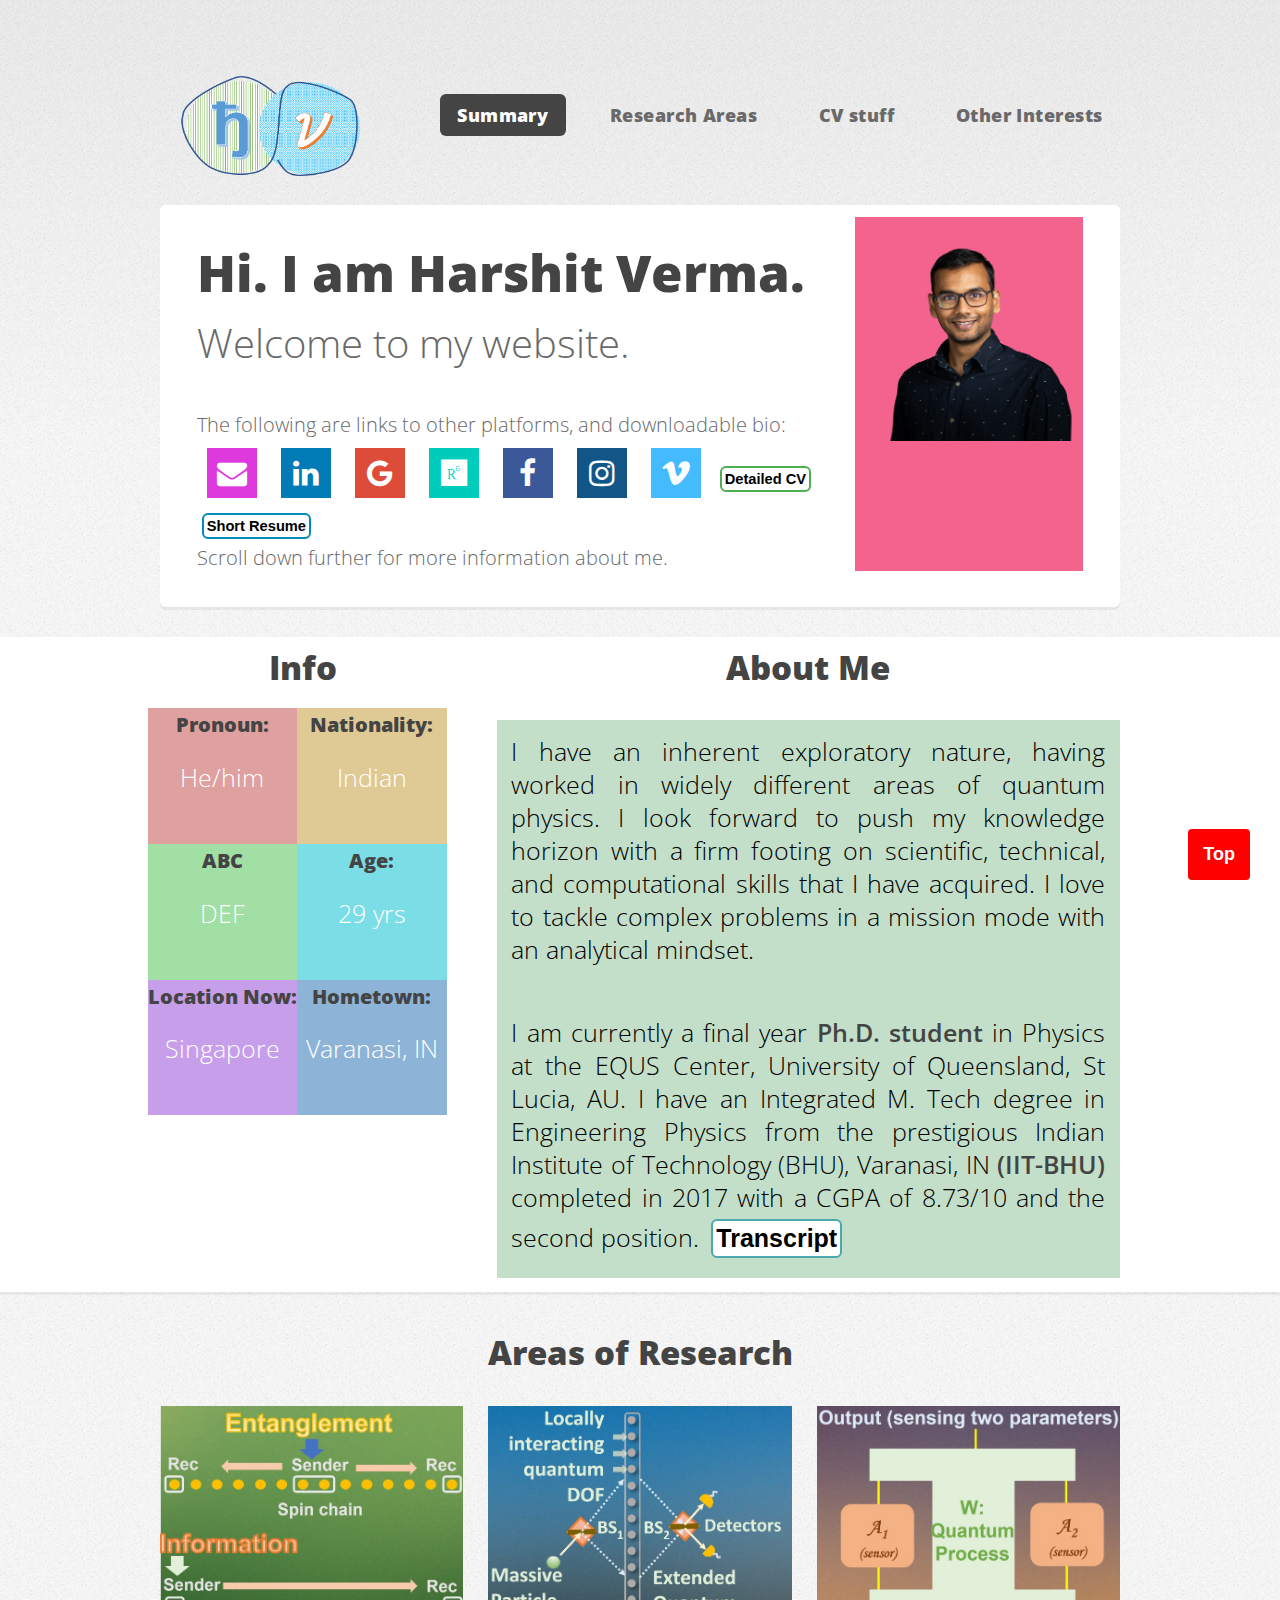
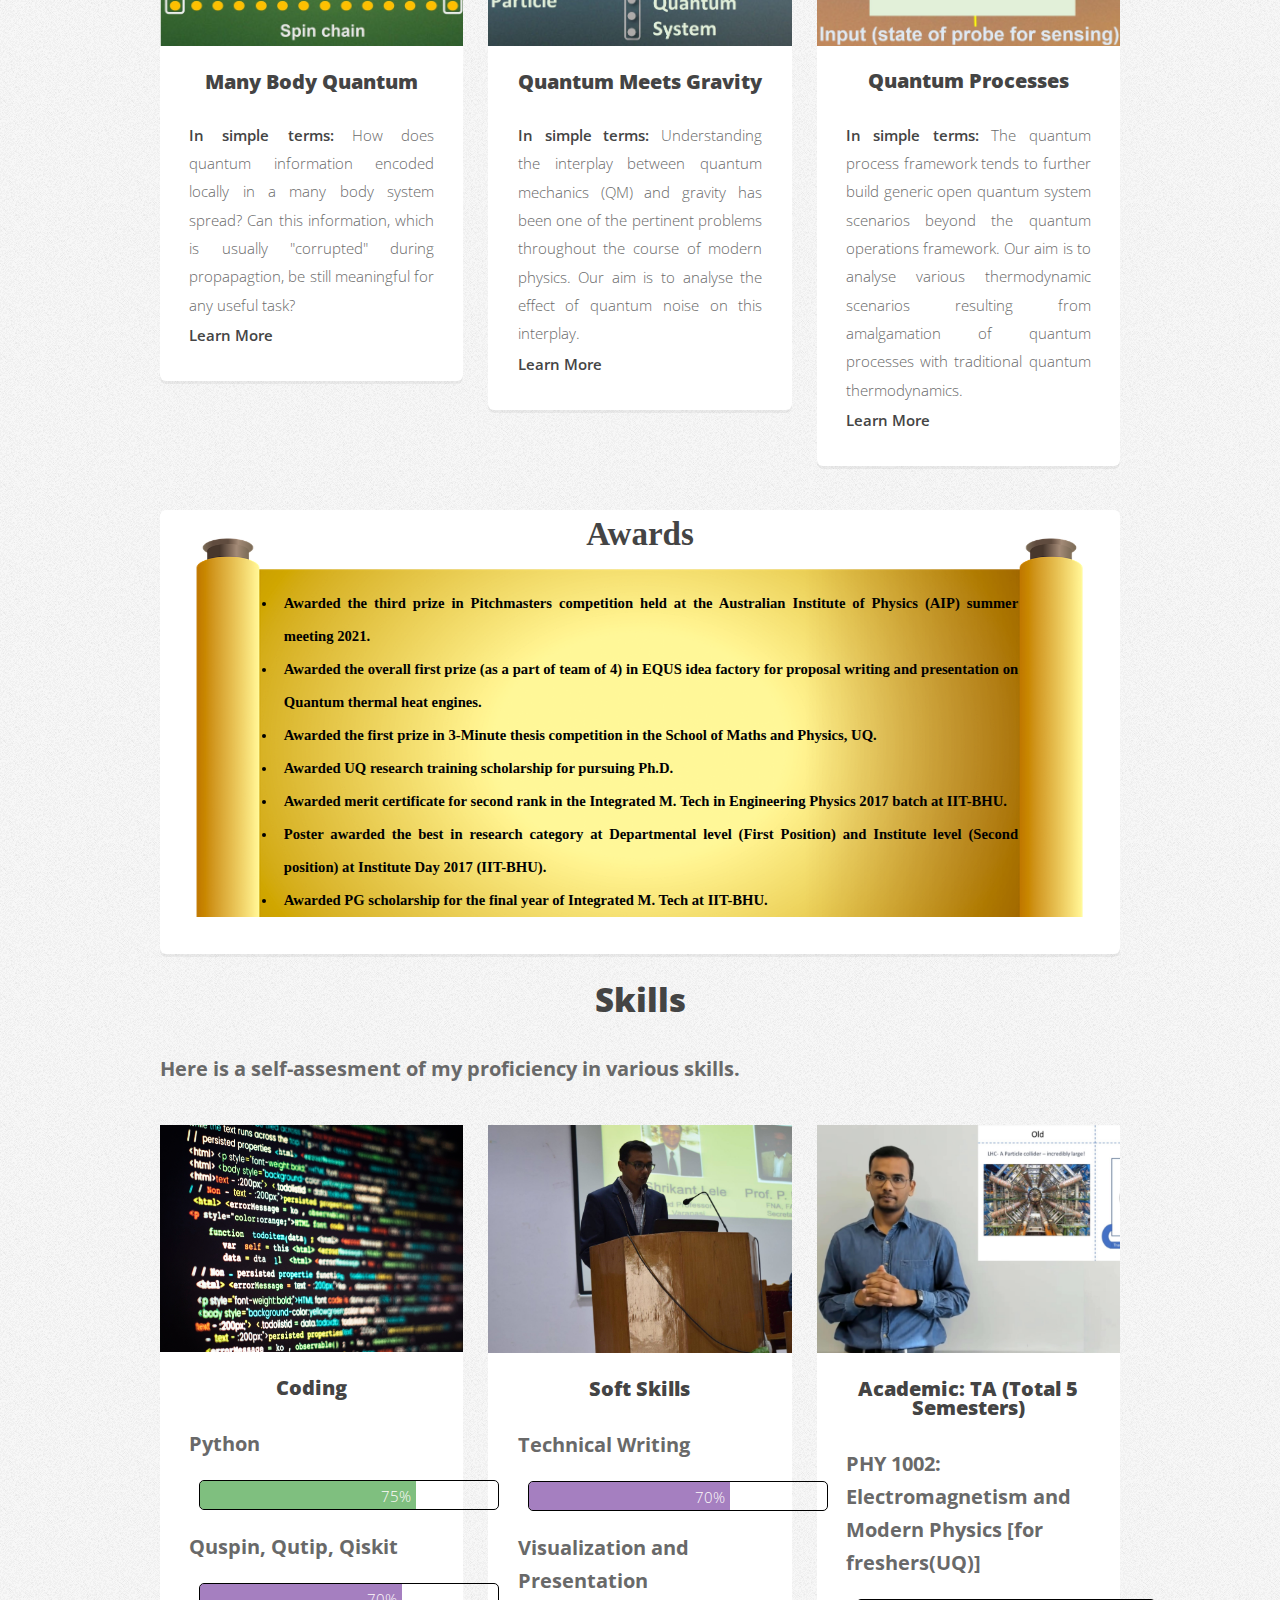
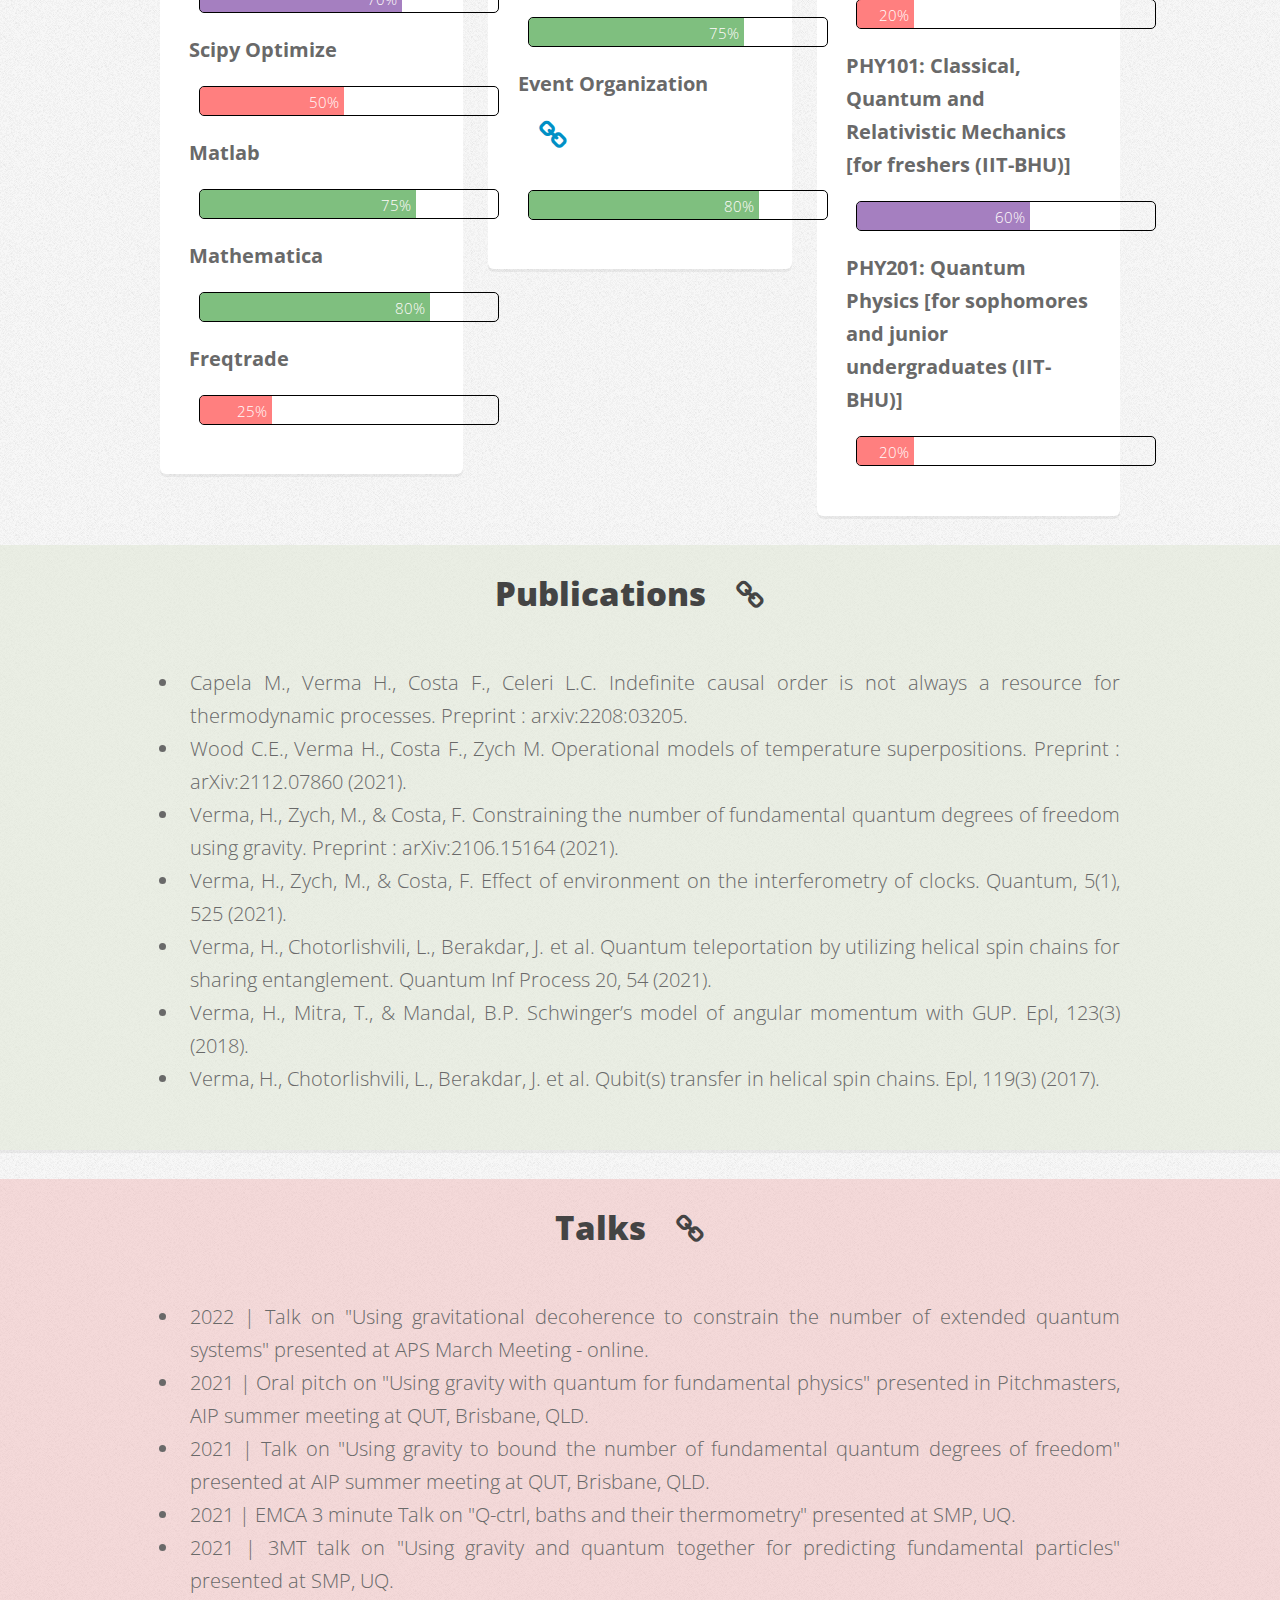
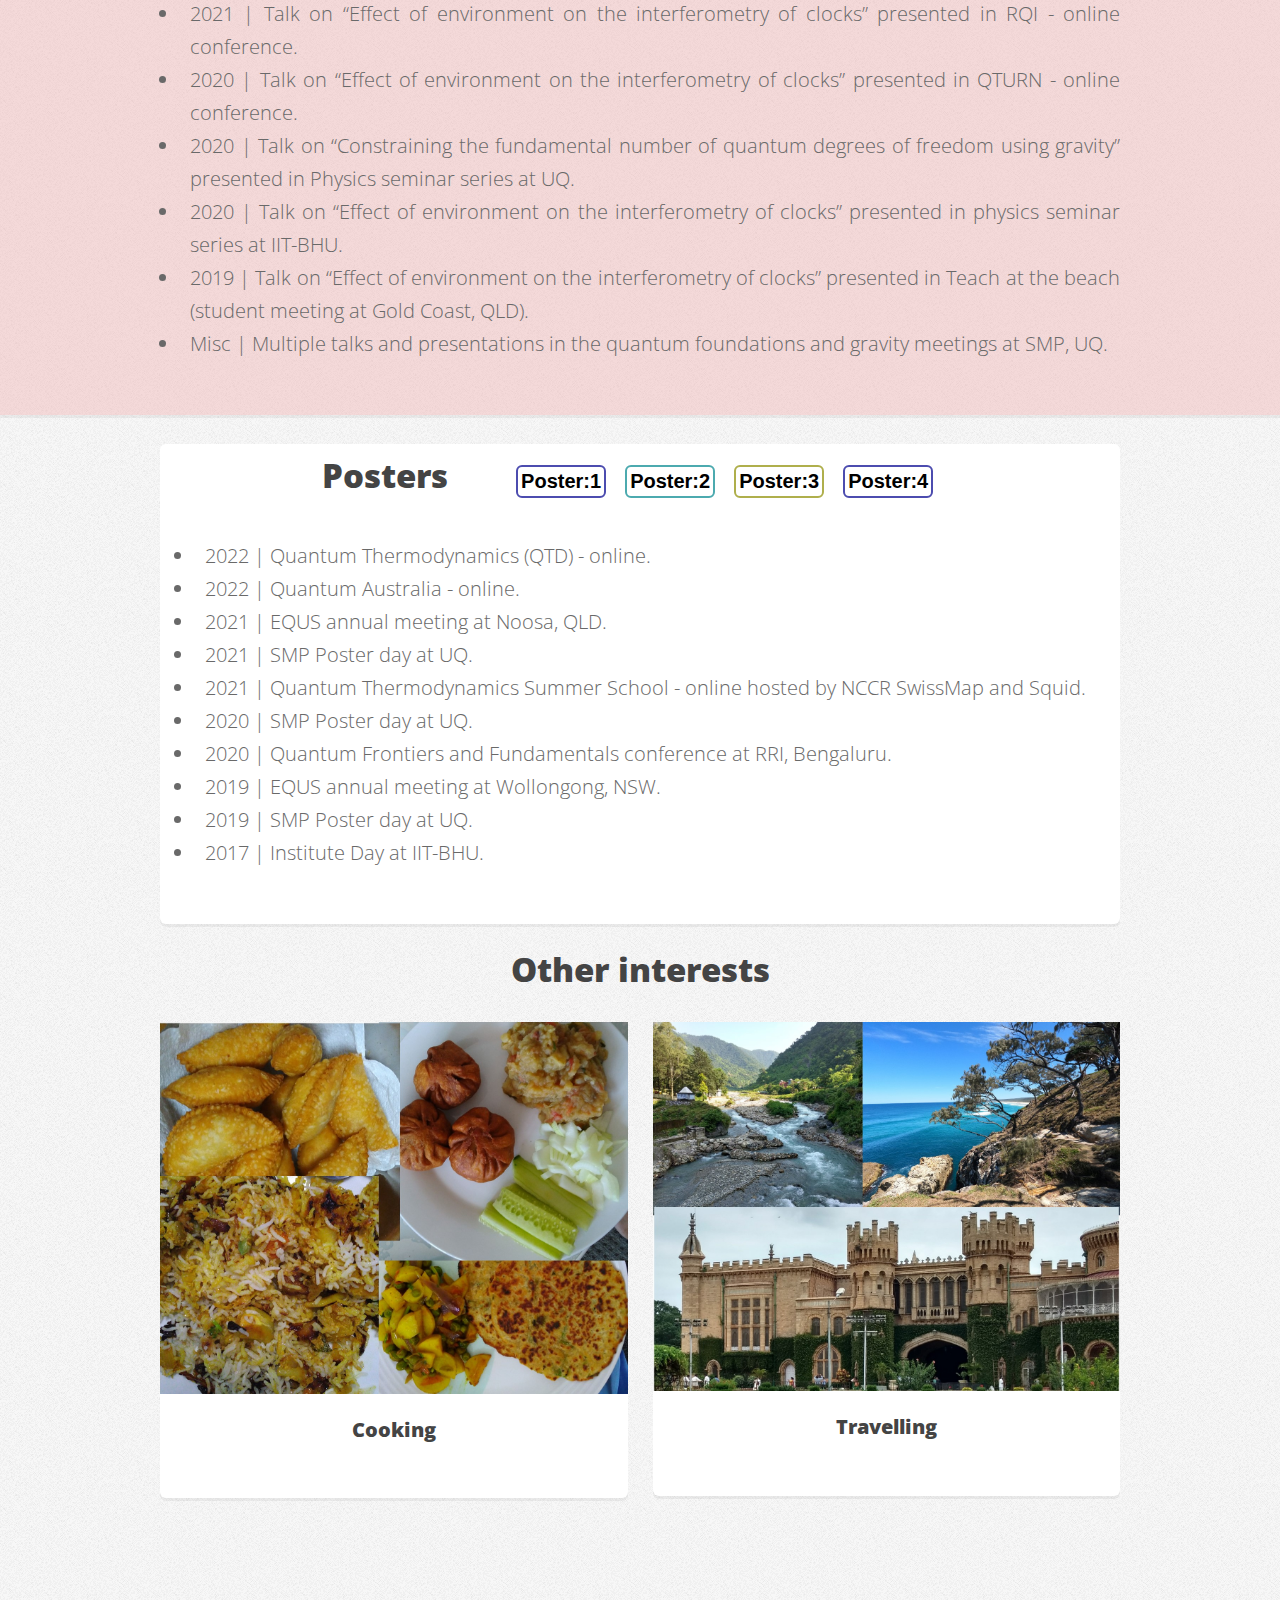
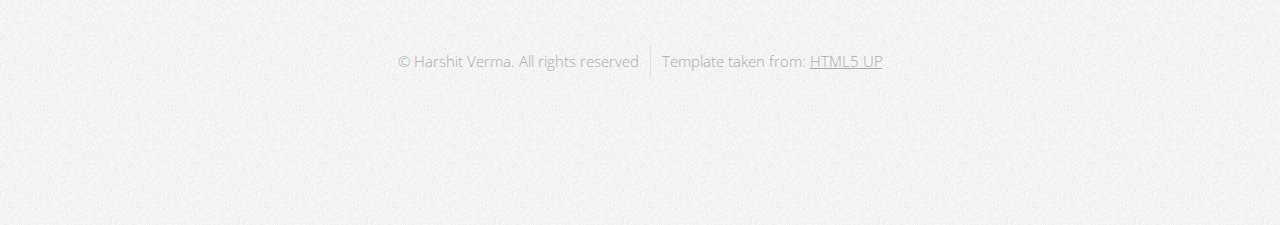
<file: index.html>
<!DOCTYPE HTML>
<!--
	Verti by HTML5 UP
	html5up.net | @ajlkn
	Free for personal and commercial use under the CCA 3.0 license (html5up.net/license)
-->
<html>
	<head>
		<title>Harshit Verma</title>
		<meta charset="utf-8" />
		<meta name="viewport" content="width=device-width, initial-scale=1, user-scalable=no" />
		<link rel="stylesheet" href="assets/css/main.css" />
		<link rel="stylesheet" href="https://cdnjs.cloudflare.com/ajax/libs/font-awesome/4.7.0/css/font-awesome.min.css">
		<style>
			.fa {
			  padding: 10px;
			  font-size: 30px;
			  width: 50px;
			  height: 50px;
			  text-align: center;
			  text-decoration: none;
			  margin: 10px 10px;
			}
			
			.fab {
			  padding: 10px;
			  font-size: 30px;
			  width: 50px;
			  height: 50px;
			  text-align: center;
			  text-decoration: none;
			  margin: 10px 10px;
			}
			

			.fa:hover {
				opacity: 0.7;
			}
			
			.fa-facebook {
			  background: #3B5998;
			  color: white;
			}

			.fa-linkedin {
			  background: #007bb5;
			  color: white;
			}
			
			.fa-instagram {
			  background: #125688;
			  color: white;
			}
			
			.fa-vimeo {
			  background: #45bbff;
			  color: white;
			}

			.fa-researchgate {
			  background: #0cb;
			  color: white;
			}
			.fa-google {
 			 background: #dd4b39;
			  color: white;
			}
			.fa-envelope {
 			 background: #dd39dd;
			  color: white;
			}

#myBtn {
  display: none;
  position: fixed;
  bottom: 20px;
  right: 30px;
  z-index: 99;
  font-size: 18px;
  border: none;
  outline: none;
  background-color: red;
  color: white;
  cursor: pointer;
  padding: 15px;
  border-radius: 4px;
}

#myBtn:hover {
  background-color: #555;
}
.button {
  background-color: #4CAF50; /* Green */
  border: none;
  color: white;
  padding: 16px 32px;
  text-align: center;
  text-decoration: none;
  display: inline-block;
  font-size: 20px;
  margin: 4px 2px;
  transition-duration: 0.4s;
  cursor: pointer;
  line-height: initial;
}

.button1 {
  background-color: white; 
  color: black; 
  border: 2px solid #4CAF50 !important;
  display: inline-block;
  text-align: center;
  font-size: 1em;
  margin: 5px 5px 5px 5px;
  padding: 3px;
}

.button1:hover {
  background-color: #4CAF50;
  color: white !important	;
}

.button2 {
  background-color: white; 
  color: black; 
  border: 2px solid #008CBA !important;
  display: inline-block;
  text-align: center;
  font-size: 1em;
  margin: 5px 5px 5px 5px;
  padding: 3px;
}

.button2:hover {
  background-color: #008CBA;
  color: white !important;
}


.button3 {
  background-color: white; 
  color: black; 
  border: 2px solid #4c4caf !important;
  display: inline-block;
  text-align: center;
  font-size: 1em;
  margin: 5px 5px 5px 5px;
  padding: 3px;
}

.button3:hover {
  background-color: #4c4caf;
  color: white !important	;
}

.button4 {
  background-color: white; 
  color: black; 
  border: 2px solid #4caaaf !important;
  display: inline-block;
  text-align: center;
  font-size: 1em;
  margin: 5px 5px 5px 5px;
  padding: 3px;
}

.button4:hover {
  background-color: #4caaaf;
  color: white !important	;
}

.button5 {
  background-color: white; 
  color: black; 
  border: 2px solid #afaf4c !important;
  display: inline-block;
  text-align: center;
  font-size: 1em;
  margin: 5px 5px 5px 5px;
  padding: 3px;
}

.button5:hover {
  background-color: #afaf4c;
  color: white !important	;
}


			</style>
	</head>
	<body class="is-preload homepage">
		<button onclick="topFunction()" id="myBtn" title="Go to top" style="display: block;">Top</button>

		<div id="page-wrapper">

			<!-- Header -->
				<div id="header-wrapper">
					<header id="header" class="container top">

						<!-- Logo -->
							<div>
								<h1><a class="image"><img src="images/Logo.png" width="200" height="100"/>
								<span></span></a></h1>
							</div>
						<!-- Nav -->
							<nav id="nav">
								<ul>
									<li class="current"><a href="#banner-wrapper">Summary</a></li>
									<li>
										<a href= "#features-wrapper">Research Areas</a>
										<ul>
											<li><a href="#features-wrapper">Many Body Quantum</a></li>
											<li><a href="#features-wrapper">Quantum Meets Gravity</a></li>
											<li>
												<a href="#features-wrapper">Quantum Processes</a>
												<ul>
													<li><a href="#features-wrapper">Thermometry</a></li>
													<li><a href="#features-wrapper">Resource Theory</a></li>
													<li><a href="#features-wrapper">Thermodynamics</a></li>
												</ul>
											</li>
										</ul>
									</li>
									<li><a href="#">CV stuff</a>
										<ul>
											<li><a href="#Awards">Awards</a></li>
											<li><a href="#Skills">Skills</a></li>
											<li><a href="#Publications">Publications</a></li>
											<li><a href="#Talks">Talks</a></li>
											<li><a href="#Posters">Posters</a></li>
										</ul>
									</li>
									<li><a href="#Hobbies">Other Interests</a>
									<ul>
										<li><a href="#Hobbies">Cooking</a></li>
										<li><a href="#Hobbies">Travelling</a></li>
									</ul>
									</li>
								</ul>
							</nav>
					</header>
				</div>


			<!-- Banner -->
			
				<div id="banner-wrapper">
					<div id="banner" class="box container">
						<div class="row">
								<div class="col-9 col-12-medium">
									<h2>Hi. I am Harshit Verma.</h2>
									<p>Welcome to my website.</p>
									<div>
									<p style="font-size: 20px ; margin-top:2em" >The following are links to other platforms, and downloadable bio:</p>
									</div>
									<div>
										<a href="mailto:hvarma2@gmail.com" class="fa fa-envelope" title="Email"></a>
										<a href="https://www.linkedin.com/in/harshit-verma-0104896a/" class="fa fa-linkedin" title="LinkedIn"></a>
										<a href="https://scholar.google.com.au/citations?user=rXbCXM4AAAAJ&hl=en" class="fa fa-google" title="Google Scholar"></a>
										<a href="https://www.researchgate.net/profile/Harshit-Verma-2" class="fab fa-researchgate" title="ResearchGate"></a>
										<a href="https://www.facebook.com/hvarma12/" class="fa fa-facebook" title="Facebook"></a>
										<a href="https://www.instagram.com/hvarma2/" class="fa fa-instagram" title="Instagram"></a>
										<a href="https://vimeo.com/user145447146" class="fa fa-vimeo" title="Vimeo"></a>
										<a href="CV_Harsh_QET.pdf"><button class="button1" title="CV">Detailed CV</button></a>
										<a href="Resume_Quantum.pdf"><button class="button2" title="Resume">Short Resume</button></a>
									</div>
									<div>
										<p style="font-size: 20px" >Scroll down further for more information about me.</p>
										</div>
								</div>
								<div class="col-3 col-12-medium bck">
									<a class="image"><img src="images/HV.png" width="100%" ></a>
								</div>
						</div>
					</div>
				</div>
				
			<!-- Features -->
			<!-- Main -->
			<div id="main-wrapper" style="margin-top:2em">
				<div class="container">
					<div class="row gtr-200">
						<div class="col-4 col-12-medium">
							<!-- Sidebar -->
								<div id="sidebar">
									<section class="widget thumbnails">
										<h2 style="text-align:center">Info</h2>
										<div class="grid">
											<div class="row gtr-50">
												<div class="col-6 image t1"><h3 style="text-align:center">Pronoun:</h3><p style="font-size: 25px; text-align:center"> He/him</p></div>
												<div class="col-6 image t2"><h3 style="text-align:center">Nationality:</h3><p style="font-size: 25px; text-align:center" > Indian</p></div>
												<div class="col-6 image t3"><h3 style="text-align:center"> ABC </h3><p style="font-size: 25px; text-align:center" > DEF</p></div>
												<div class="col-6 image t4"><h3 style="text-align:center">Age:</h3><p style="font-size: 25px; text-align:center"> 29 yrs</p></div>
												<div class="col-6 image t5"><h3 style="text-align:center">Location Now:</h3><p style="font-size: 25px; text-align:center"> Singapore</p></div>
												<div class="col-6 image t6"><h3 style="text-align:center">Hometown:</h3><p style="font-size: 25px; text-align:center"> Varanasi, IN</p></div>
											</div>
										</div>
									</section>
								</div>

						</div>
						<div class="col-8 col-12-medium imp-medium">

							<!-- Content -->
								<div id="content">
									<h2 style="text-align:center">About Me</h2>
									<section class="last dck">

										<p style="font-size: 25px; text-align:justify">I have an inherent exploratory nature, having worked in widely different  areas of quantum physics.
											 I look forward to push my knowledge horizon with a firm footing on scientific, technical, and computational skills that I have acquired.
											  I love to tackle complex problems in a mission mode with an analytical mindset.
										</p> 
										<p style="font-size: 25px; text-align:justify">I am currently a final year <strong>Ph.D. student </strong> in Physics at the EQUS Center,
											 University of Queensland, St Lucia, AU. I have an Integrated M. Tech degree in Engineering Physics from the prestigious
											  Indian Institute of Technology (BHU), Varanasi, IN <strong>(IIT-BHU)</strong> completed in 2017 with a CGPA of 8.73/10 and the second position. 
											  <a href="Transcript.pdf"><button class="button4" title="Transcript">Transcript</button></a>
											  </p>
									</section>
								</div>

						</div>
					</div>
				</div>
			</div>

				<div id="features-wrapper">
					<div class="container">
						<h2 style="text-align:center">Areas of Research</h2>
						<div class="row">
							<div class="col-4 col-12-medium">

								<!-- Box -->
									<section class="box feature">
										<a href="#" class="image featured"><img src="images/MBS.jpg" alt="" width="100%"/></a>
										<div class="inner">
											<header>
												<h2 style="text-align:center">Many Body Quantum</h2>
											</header>
											<details>
												<summary>
												<p style="text-align:justify; line-height: 0.75cm"><strong>In simple terms:</strong> How does quantum information encoded locally in a many body system spread? Can this information, which is usually
													"corrupted" during propapagtion, be still meaningful for any useful task?
												</p>
												<span><p><strong>Learn More</strong></p></span>											
												</summary>
													<p style="text-align:justify; line-height: 0.75cm">Study and simulation of Quantum spin systems (1D) for their application in Quantum information Processing.
														Successfully tested many such systems having varied interactions (Dzyaloshinskii-Moriya, magnetic field and impurities etc.) 
														for their properties viz. chirality, correlation, magnetization, entropy, and fidelity of spin transfer (one and two qubits). 
														We successfully developed a transfer protocol involving kicking helical spin chains with electric field for better transmission fidelity, 
														including in sharing entanglement.</p>
											</details>	
										</div>
									</section>

							</div>
							<div class="col-4 col-12-medium">

								<!-- Box -->
									<section class="box feature">
										<a href="#" class="image featured"><img src="images/Grav.jpg" alt="" width="100%" /></a>
										<div class="inner">
											<header>
												<h2 style="text-align:center">Quantum Meets Gravity</h2>
											</header>
											<details>
												<summary>
												<p style="text-align:justify; line-height: 0.75cm"><strong>In simple terms:</strong> Understanding the interplay between quantum mechanics (QM) and gravity has been one
													of the pertinent problems throughout the course of modern physics. Our aim is to analyse the effect of quantum noise on this interplay.
												</p>
												<span><p><strong>Learn More</strong></p></span>											
												</summary>
													<p style="text-align:justify; line-height: 0.75cm">  In the low energy limit, the
															 testability of the interplay between QM and gravity looks promising driven by recent theoretical proposals and technological
															  leaps - especially in the quantum domain. At this energy scale, it is assumed (and proven) that QM and gravity hold correct and their
															   respective intrinsic formalism can be extended to probe their interplay. In this regard, many proposals have been laid out
															    to experimentally test this interplay. Through introducing quantum noise in this scenario, we derive novel gravitational 
																decoherence mechanism. We also study a scenario with noisy quantum clocks, as an extension of the proposal probing gravity using quantum clocks.</p>
											</details>
										</div>
									</section>

							</div>
							<div class="col-4 col-12-medium">

								<!-- Box -->
									<section class="box feature">
										<a href="#" class="image featured"><img src="images/Pro.jpg" alt="" width="100%" /></a>
										<div class="inner">
											<header>
												<h2 style="text-align:center">Quantum Processes</h2>
											</header>
											<details>
												<summary>
												<p style="text-align:justify; line-height: 0.75cm"><strong>In simple terms:</strong> The quantum process framework tends to further build generic open quantum system scenarios beyond the quantum operations framework.
													Our aim is to analyse various thermodynamic scenarios resulting from amalgamation of quantum processes with traditional quantum thermodynamics.
												</p>
												<span><p><strong>Learn More</strong></p></span>											
												</summary>
													<p style="text-align:justify; line-height: 0.75cm">  Recently, there were efforts to incorporate quantum processes in parameter estimation and channel 
														discrimination tasks leading to the development of a general framework of metrology in the quantum process framework. However, the prospect of
														 simultaneous estimation tasks - that of estimating two or more parameters has often been ignored. If considered with thermalizing quantum 
														 channels with distinct bath temperatures, the framework of quantum processes constitutes an interesting scenario with the possibility of
														  multi-parameter estimation, specifically multi-temperature estimation, which we have investigated. We have calculated the bounds on the
														   covariance of temperatures, and their attainability for this simultaneous estimation task, using established methods of multiparameter estimation.</p>
											</details>
										</div>
									</section>

							</div>
						</div>
					</div>
				</div>

				<div id="Awards">
					<div id="bann" class="box container">
						<div class="rck">
										<h2 style="text-align:center; font-family: Lucida Handwriting">Awards</h2>
										<ul style="margin-left:10%; margin-right:10%; text-align:justify; font-family: Papyrus; font-weight: bold">
											<li> Awarded the third prize in Pitchmasters competition held at the Australian Institute of Physics (AIP) summer meeting 2021.</li>
											<li> Awarded the overall first prize (as a part of team of 4) in EQUS idea factory for proposal writing and presentation on Quantum thermal heat engines. </li>
											<li> Awarded the first prize in 3-Minute thesis competition in the School of Maths and Physics, UQ.</li>
											<li> Awarded UQ research training scholarship for pursuing Ph.D.</li>
											<li> Awarded merit certificate for second rank in the Integrated M. Tech in Engineering Physics 2017 batch at IIT-BHU.</li>
											<li> Poster awarded the best in research category at Departmental level (First Position) and Institute level (Second position) at Institute Day 2017 (IIT-BHU). </li>
											<li> Awarded PG scholarship for the final year of Integrated M. Tech at IIT-BHU.</li>
										</ul>
						</div>			
					</div>
				</div>


				<!--Skills-->
				<div id="Skills" style="margin-top:2em">
					<div class="container">
						<h2 style="text-align:center">Skills</h2>
						<p style="font-size: 20px;  font-weight: bold">Here is a self-assesment of my proficiency in various skills.</p>
						<div class="row">
							<div class="col-4 col-12-medium">

								<!-- Box -->
									<section class="box feature">
										<a href="#" class="image featured"><img src="images/code.jpg" alt="" width="100%"/></a>
										<div class="inner">
											<header>
												<h2 style="text-align:center">Coding</h2>
											</header>
											<!-- <p style="text-align:justify; line-height: 0.75cm">I enjoy approaching complex problems computationally. </p> -->
											<p style="font-size: 20px;  font-weight: bold">Python</p>
											<div class="animated-progress progress-green">
												<span data-progress="75"></span>
											</div>
											<p style="font-size: 20px;  font-weight: bold">Quspin, Qutip, Qiskit</p>
											<div class="animated-progress progress-purple">
												<span data-progress="70"></span>
											</div>
											<p style="font-size: 20px;  font-weight: bold">Scipy Optimize</p>
											<div class="animated-progress progress-red">
												<span data-progress="50"></span>
											</div>
											<p style="font-size: 20px;  font-weight: bold">Matlab</p>
											<div class="animated-progress progress-green">
												<span data-progress="75"></span>
											</div>
											<p style="font-size: 20px;  font-weight: bold">Mathematica</p>
											<div class="animated-progress progress-green">
												<span data-progress="80"></span>
											</div>
											<p style="font-size: 20px;  font-weight: bold">Freqtrade</p>
											<div class="animated-progress progress-red">
												<span data-progress="25"></span>
											</div>
										</div>
									</section>

							</div>
							<div class="col-4 col-12-medium">

								<!-- Box -->
									<section class="box feature">
										<a href="#" class="image featured"><img src="images/self.jpg" alt="" width="100%" /></a>
										<div class="inner">
											<header>
												<h2 style="text-align:center">Soft Skills</h2>
											</header>
											<p style="font-size: 20px;  font-weight: bold">Technical Writing</p>
											<div class="animated-progress progress-purple">
												<span data-progress="70"></span>
											</div>
											<p style="font-size: 20px;  font-weight: bold">Visualization and Presentation</p>
											<div class="animated-progress progress-green">
												<span data-progress="75"></span>
											</div>
											<p style="font-size: 20px;  font-weight: bold">Event Organization &nbsp;&nbsp;&nbsp;&nbsp; 
												<a href="https://www.facebook.com/jigyasa.iitbhu" class="fa fa-link"></a> </p>
											<div class="animated-progress progress-green">
												<span data-progress="80"></span>
											</div>
										</div>
									</section>

							</div>
							<div class="col-4 col-12-medium">

								<!-- Box -->
									<section class="box feature">
										<a href="#" class="image featured"><img src="images/TA.jpg" alt="" width="100%" /></a>
										<div class="inner">
											<header>
												<h2 style="text-align:center">Academic: TA (Total 5 Semesters)</h2>
											</header>
											<p style="font-size: 20px;  font-weight: bold">PHY 1002: Electromagnetism and Modern Physics [for freshers(UQ)]</p>
											<div class="animated-progress progress-red">
												<span data-progress="20"></span>
											</div>
											<p style="font-size: 20px;  font-weight: bold">PHY101: Classical, Quantum and Relativistic Mechanics [for freshers (IIT-BHU)]</p>
											<div class="animated-progress progress-purple">
												<span data-progress="60"></span>
											</div>
											<p style="font-size: 20px;  font-weight: bold">PHY201: Quantum Physics [for sophomores and junior undergraduates (IIT-BHU)]</p>
											<div class="animated-progress progress-red">
												<span data-progress="20"></span>
											</div>
										</div>
									</section>
							</div>
						</div>
					</div>
				</div>


				<div id="Publications" style="margin-top:2em">
					<div class="container">
						<div class="row ">
									<div id="content">
										<h2 style="text-align:center">Publications <a href="https://scholar.google.com.au/citations?user=rXbCXM4AAAAJ&hl=en" class="fa fa-link"></a></h2>
										<ul  style="text-align:justify; font-size: 20px">
											<li> Capela M., Verma H., Costa F., Celeri L.C. Indefinite causal order is not always a resource for thermodynamic processes. Preprint : arxiv:2208:03205.</li>
											<li> Wood C.E., Verma H., Costa F., Zych M. Operational models of temperature superpositions. Preprint :  arXiv:2112.07860 (2021).</li>
											<li> Verma, H., Zych, M., & Costa, F. Constraining the number of fundamental quantum degrees of freedom using gravity. Preprint : arXiv:2106.15164 (2021). </li>
											<li> Verma, H., Zych, M., & Costa, F. Effect of environment on the interferometry of clocks. Quantum, 5(1), 525 (2021). </li>
											<li> Verma, H., Chotorlishvili, L., Berakdar, J. et al. Quantum teleportation by utilizing helical spin chains for sharing entanglement. Quantum Inf Process 20, 54 (2021).</li>
											<li> Verma, H., Mitra, T., & Mandal, B.P. Schwinger’s model of angular momentum with GUP. Epl, 123(3) (2018).</li>
											<li> Verma, H., Chotorlishvili, L., Berakdar, J. et al. Qubit(s) transfer in helical spin chains. Epl, 119(3) (2017). </li>
										</ul>
									</div>
						</div>
					</div>
				</div>

				<div id="Talks" style="margin-top:2em">
					<div class="container">
						<div class="row ">
									<div id="content">
										<h2 style="text-align:center">Talks <a href="https://vimeo.com/user145447146" class="fa fa-link"></a></h2>
										<ul  style="text-align:justify; font-size: 20px">
											<li>2022  |   Talk on "Using gravitational decoherence to constrain the number of extended quantum systems" presented at APS March Meeting - online. </li>
											<li>2021  |   Oral pitch on "Using gravity with quantum for fundamental physics" presented in Pitchmasters, AIP summer meeting at QUT, Brisbane, QLD.</li>
											<li>2021  |   Talk on "Using gravity to bound the number of fundamental quantum	degrees of freedom" presented at AIP summer meeting at QUT, Brisbane, QLD.</li>
											<li>2021  |   EMCA 3 minute Talk on "Q-ctrl, baths and their thermometry" presented at SMP, UQ.</li>
											<li>2021  |   3MT talk on "Using gravity and quantum together for predicting fundamental particles" presented at SMP, UQ.</li>
											<li>2021  |   Talk on “Effect of environment on the interferometry of clocks” presented in RQI - online conference.</li>
											<li>2020  |   Talk on “Effect of environment on the interferometry of clocks” presented in QTURN - online conference.</li>
											<li>2020  |   Talk on “Constraining the fundamental number of quantum degrees of freedom using gravity” presented in Physics seminar series at UQ.</li>
											<li>2020  |   Talk on “Effect of environment on the interferometry of clocks” presented in physics seminar series at IIT-BHU.</li>
											<li>2019  |   Talk on “Effect of environment on the interferometry of clocks” presented in Teach at the beach (student meeting at Gold Coast, QLD).</li>
											<li>Misc  |   Multiple talks and presentations in the quantum foundations and gravity meetings at SMP, UQ.</li>
										</ul>
									</div>
						</div>
					</div>
				</div>

				<div id="Posters" style="margin-top:2em">
					<div class="box container">
						<div class="row ">
									<div id="content">
										<div>
										<h2 style="text-align:center">Posters &nbsp;&nbsp;&nbsp;&nbsp;&nbsp;
										<a href="Poster_2020_rev.pdf" style="text-align:center; font-size: 20px"><button class="button3" title="Poster1">Poster:1</button></a>
										<a href="Poster_qff.pdf" style="text-align:center; font-size: 20px"><button class="button4" title="Poster2">Poster:2</button></a>
										<a href="Poster_2021_rev.pdf" style="text-align:center; font-size: 20px"><button class="button5" title="Poster3">Poster:3</button></a>
										<a href="Poster_QTD.pdf" style="text-align:center; font-size: 20px"><button class="button3" title="Poster4">Poster:4</button></a>
										</h2>
										</div>
										<ul  style=" font-size: 20px">
											<li>2022  |   Quantum Thermodynamics (QTD) - online. </li>
											<li>2022  |   Quantum Australia - online. </li>
											<li>2021  |   EQUS annual meeting at Noosa, QLD.</li>
											<li>2021  |   SMP Poster day at UQ. </li>
											<li>2021  |   Quantum Thermodynamics Summer School - online hosted by NCCR SwissMap and Squid.</li>
											<li>2020  |   SMP Poster day at UQ.</li>
											<li>2020  |   Quantum Frontiers and Fundamentals conference at RRI, Bengaluru. </li>
											<li>2019  |   EQUS annual meeting at Wollongong, NSW.</li>
											<li>2019  |   SMP Poster day at UQ.</li>
											<li>2017  |   Institute Day at IIT-BHU.</li>											
										</ul>
									</div>
						</div>
					</div>
				</div>

<!--Other interests-->
				<div id="Hobbies" style="margin-top:2em">
					<div class="container">
						<h2 style="text-align:center">Other interests</h2>
						<div class="row">
							<div class="col-6 col-12-medium">

								<!-- Box -->
									<section class="box feature">
										<a href="#" class="image featured"><img src="images/Food.jpg" alt="" width="100%" /></a>
										<div class="inner">
											<header>
												<h2 style="text-align:center">Cooking</h2>
											</header>
										</div>
									</section>

							</div>
							<div class="col-6 col-12-medium">

								<!-- Box -->
									<section class="box feature">
										<a href="#" class="image featured"><img src="images/Places.jpg" alt="" width="100%" /></a>
										<div class="inner">
											<header>
												<h2 style="text-align:center">Travelling</h2>
											</header>
										</div>
									</section>

							</div>
						</div>
					</div>
				</div>
			

			<!-- Footer -->
				<div id="footer-wrapper">
					<footer id="footer" class="container">
						<div class="row">
							<div class="col-12">
								<div id="copyright">
									<ul class="menu">
										<li>&copy; Harshit Verma. All rights reserved</li><li>Template taken from: <a href="http://html5up.net">HTML5 UP</a></li>
									</ul>
								</div>
							</div>
						</div>
					</footer>
				</div>

			</div>

		<!-- Scripts -->

			<script src="assets/js/jquery.min.js"></script>
			<script src="assets/js/jquery.dropotron.min.js"></script>
			<script src="assets/js/browser.min.js"></script>
			<script src="assets/js/breakpoints.min.js"></script>
			<script src="assets/js/util.js"></script>
			<script src="assets/js/main.js"></script>

			<script>
				//Get the button
				var mybutton = document.getElementById("myBtn");
				
				// When the user scrolls down 20px from the top of the document, show the button
				window.onscroll = function() {scrollFunction()};
				
				function scrollFunction() {
				  if (document.body.scrollTop > 20 || document.documentElement.scrollTop > 20) {
					mybutton.style.display = "block";
				  } else {
					mybutton.style.display = "none";
				  }
				}
				
				// When the user clicks on the button, scroll to the top of the document
				function topFunction() {
				  document.body.scrollTop = 0;
				  document.documentElement.scrollTop = 0;
				}
				</script>
	</body>
</html>
</file>
<file: assets/css/main.css>
@import url("fontawesome-all.min.css");
@import url("https://fonts.googleapis.com/css?family=Oleo+Script:400|Open+Sans:300,300italic,600,600italic,800");

/*
	Verti by HTML5 UP
	html5up.net | @ajlkn
	Free for personal and commercial use under the CCA 3.0 license (html5up.net/license)
*/

html, body, div, span, applet, object,
iframe, h1, h2, h3, h4, h5, h6, p, blockquote,
pre, a, abbr, acronym, address, big, cite,
code, del, dfn, em, img, ins, kbd, q, s, samp,
small, strike, strong, sub, sup, tt, var, b,
u, i, center, dl, dt, dd, ol, ul, li, fieldset,
form, label, legend, table, caption, tbody,
tfoot, thead, tr, th, td, article, aside,
canvas, details, embed, figure, figcaption,
footer, header, hgroup, menu, nav, output, ruby,
section, summary, time, mark, audio, video {
	margin: 0;
	padding: 0;
	border: 0;
	font-size: 100%;
	font: inherit;
	vertical-align: baseline;}

article, aside, details, figcaption, figure,
footer, header, hgroup, menu, nav, section {
	display: block;}

body {
	line-height: 1;
}


ol, ul {
	list-style: none;
}

blockquote, q {
	quotes: none;
}

	blockquote:before, blockquote:after, q:before, q:after {
		content: '';
		content: none;
	}

table {
	border-collapse: collapse;
	border-spacing: 0;
}

body {
	-webkit-text-size-adjust: none;
}

mark {
	background-color: transparent;
	color: inherit;
}

input::-moz-focus-inner {
	border: 0;
	padding: 0;
}

input, select, textarea {
	-moz-appearance: none;
	-webkit-appearance: none;
	-ms-appearance: none;
	appearance: none;
}

/*Progress Bar*/
.animated-progress {
	width: 300px;
	height: 30px;
	border-radius: 5px;
	margin: 20px 10px;
	border: 1px solid rgb(0, 0, 0);
	overflow: hidden;
	position: relative;
  }
  
  .animated-progress span {
	height: 100%;
	display: block;
	width: 0;
	color: rgb(255, 251, 251);
	line-height: 30px;
	position: absolute;
	text-align: end;
	padding-right: 5px;
  }
  
  .progress-blue span {
	background-color: rgba(0, 0, 255, 0.5);
  }
  .progress-green span {
	background-color: rgba(0, 128, 0, 0.5);
  }
  .progress-purple span {
	background-color: rgba(76, 0, 130, 0.5);
  }
  .progress-red span {
	background-color: rgba(255, 0, 0, 0.5);
  }


/* Basic */

	@-ms-viewport {
		width: device-width;
	}

	html {
		box-sizing: border-box;
	}

	*, *:before, *:after {
		box-sizing: inherit;
	}

	body {
		background-image: -moz-linear-gradient(top, rgba(0, 0, 0, 0.05), rgba(0, 0, 0, 0)), url("images/bg01.png");
		background-image: -webkit-linear-gradient(top, rgba(0, 0, 0, 0.05), rgba(0, 0, 0, 0)), url("images/bg01.png");
		background-image: -ms-linear-gradient(top, rgba(0, 0, 0, 0.05), rgba(0, 0, 0, 0)), url("images/bg01.png");
		background-image: linear-gradient(top, rgba(0, 0, 0, 0.05), rgba(0, 0, 0, 0)), url("images/bg01.png");
		background-color: #f7f7f7;
		background-position: top left, top left;
		background-repeat: repeat-x, repeat;
		background-size: 100% 30em, auto;
		font-family: 'Open Sans', sans-serif;
		font-size: 13pt;
		color: #696969;
		font-weight: 300;
		line-height: 2.25em;
	}

		body.is-preload *, body.is-preload *:before, body.is-preload *:after {
			-moz-animation: none !important;
			-webkit-animation: none !important;
			-ms-animation: none !important;
			animation: none !important;
			-moz-transition: none !important;
			-webkit-transition: none !important;
			-ms-transition: none !important;
			transition: none !important;
		}

	input, select, textarea {
		font-family: 'Open Sans', sans-serif;
		font-size: 13pt;
		color: #696969;
		font-weight: 300;
		line-height: 2.25em;
	}

	a {
		color: #0090c5;
		text-decoration: underline;
	}

		a:hover {
			text-decoration: none;
		}

	h1, h2, h3, h4, h5, h6 {
		color: #444;
		font-weight: 800;
	}

		h1 a, h2 a, h3 a, h4 a, h5 a, h6 a {
			color: inherit;
			text-decoration: none;
			outline: 0;
		}

	h2 {
		font-size: 2.25em;
		margin: 0 0 1.1em 0;
		line-height: 1em;
	}

	h3 {
		font-size: 1.35em;
		margin: 0 0 1em 0;
	}

	b, strong {
		font-weight: 600;
		color: #444;
	}

	i, em {
		font-style: italic;
	}

	br.clear {
		clear: both;
	}

	sub {
		position: relative;
		top: 0.5em;
		font-size: 0.8em;
	}

	sup {
		position: relative;
		top: -0.5em;
		font-size: 0.8em;
	}

	hr {
		border: 0;
		border-top: solid 1px #eee;
	}

	blockquote {
		border-left: solid 0.5em #eee;
		padding: 1em 0 1em 2em;
		font-style: italic;
	}

	p, ul, ol, dl, table {
		margin-bottom: 2em;
	}

	ul.icons {
		cursor: default;
		list-style: none;
		padding-left: 0;
	}

	#text {
		z-index: 100;
		position: relative;
		color: black;
	}
/* Container */
	.cont {
		position: relative;
		text-align: center;
		}

	.container {
		margin: 0 auto;
		max-width: 100%;
		width: 1400px;
	}

		.top{
		height: 75px;
		}

		.bck{
		background-color:#f4618dfc ;
		}


		.rck{
			background: url(../../images/scroll.png) ;
			background-repeat: no-repeat;
			background-size: 100% 120%;
			color: rgb(0, 0, 0);
			}


		.dck{
			background-color:#8bc09684 ;
			padding: 1em;
			color: rgb(0, 0, 0);
			}

		.ack{
			background: url(../../images/back.JPG) ;
			background-repeat: no-repeat;
			background-size: 100% 100%;
			}

		.t1{
		background-color:#c95d5d96 ;
		color: rgb(255, 255, 255);
			}

		.t2{
		background-color:#c9a34a97 ;
		color: rgb(255, 255, 255);
			}

		.t3{
		background-color:#65cb6b9c ;
		color: rgb(255, 255, 255);
			}

		.t4{
		background-color:#1fc5d496 ;
		color: rgb(255, 255, 255);
			}
		
		.t5{
		background-color:#9f5bdc97 ;
		color: rgb(255, 255, 255);
			}
		
		.t6{
		background-color:#4485be9c ;
		color: rgb(255, 255, 255);
			}

		.tt4{
			background: url(../../images/pin_icon.png) ;
			background-repeat: no-repeat;
			background-position: right;
			background-size: 30% 60%;
			color: rgb(0, 0, 0);
		}


		.hcv{
			background: url(../../images/HV.png) ;
			background-repeat: no-repeat;
			}

		@media screen and (max-width: 1680px) {

			.container {
				width: 1200px;
			}

		}

		@media screen and (max-width: 1280px) {

			.container {
				width: 960px;
			}

		}

		@media screen and (max-width: 980px) {

			.container {
				width: 90%;
			}

		}

		@media screen and (max-width: 736px) {

			.container {
				width: 100%;
			}

		}

/* Row */

	.row {
		display: flex;
		flex-wrap: wrap;
		box-sizing: border-box;
		align-items: stretch;
		}

		.row > * {
			box-sizing: border-box;
		}

		.row.gtr-uniform > * > :last-child {
			margin-bottom: 0;
		}

		.row.aln-left {
			justify-content: flex-start;
		}

		.row.aln-center {
			justify-content: center;
		}

		.row.aln-right {
			justify-content: flex-end;
		}

		.row.aln-top {
			align-items: flex-start;
		}

		.row.aln-middle {
			align-items: center;
		}

		.row.aln-bottom {
			align-items: flex-end;
		}

		.row > .imp {
			order: -1;
		}

		.row > .col-1 {
			width: 8.33333%;
		}

		.row > .off-1 {
			margin-left: 8.33333%;
		}

		.row > .col-2 {
			width: 16.66667%;
		}

		.row > .off-2 {
			margin-left: 16.66667%;
		}

		.row > .col-3 {
			width: 25%;
		}

		.row > .off-3 {
			margin-left: 25%;
		}

		.row > .col-4 {
			width: 33.33333%;
		}

		.row > .off-4 {
			margin-left: 33.33333%;
		}

		.row > .col-5 {
			width: 41.66667%;
		}

		.row > .off-5 {
			margin-left: 41.66667%;
		}

		.row > .col-6 {
			width: 50%;
		}

		.row > .off-6 {
			margin-left: 50%;
		}

		.row > .col-7 {
			width: 58.33333%;
		}

		.row > .off-7 {
			margin-left: 58.33333%;
		}

		.row > .col-8 {
			width: 66.66667%;
		}

		.row > .off-8 {
			margin-left: 66.66667%;
		}

		.row > .col-9 {
			width: 75%;
		}

		.row > .off-9 {
			margin-left: 75%;
		}

		.row > .col-10 {
			width: 83.33333%;
		}

		.row > .off-10 {
			margin-left: 83.33333%;
		}

		.row > .col-11 {
			width: 91.66667%;
		}

		.row > .off-11 {
			margin-left: 91.66667%;
		}

		.row > .col-12 {
			width: 100%;
		}

		.row > .off-12 {
			margin-left: 100%;
		}

		.row.gtr-0 {
			margin-top: 0px;
			margin-left: 0px;
		}

			.row.gtr-0 > * {
				padding: 0px 0 0 0px;
			}

			.row.gtr-0.gtr-uniform {
				margin-top: 0px;
			}

				.row.gtr-0.gtr-uniform > * {
					padding-top: 0px;
				}

		.row.gtr-25 {
			margin-top: -10px;
			margin-left: -10px;
		}

			.row.gtr-25 > * {
				padding: 10px 0 0 10px;
			}

			.row.gtr-25.gtr-uniform {
				margin-top: -10px;
			}

				.row.gtr-25.gtr-uniform > * {
					padding-top: 10px;
				}

		.row.gtr-50 {
			margin-top: -20px;
			margin-left: -20px;
		}

			.row.gtr-50 > * {
				padding: 0 0 0 0;
			}

			.row.gtr-50.gtr-uniform {
				margin-top: -20px;
			}

				.row.gtr-50.gtr-uniform > * {
					padding-top: 20px;
				}

		.row {
			margin-top: -40px;
			margin-left: -40px;
		}

			.row > * {
				padding: 40px 0 0 40px;
			}

			.row.gtr-uniform {
				margin-top: -40px;
			}

				.row.gtr-uniform > * {
					padding-top: 40px;
				}

		.row.gtr-150 {
			margin-top: -60px;
			margin-left: -60px;
		}

			.row.gtr-150 > * {
				padding: 60px 0 0 60px;
			}

			.row.gtr-150.gtr-uniform {
				margin-top: -60px;
			}

				.row.gtr-150.gtr-uniform > * {
					padding-top: 60px;
				}

		.row.gtr-200 {
			margin-top: -80px;
			margin-left: -80px;
		}

			.row.gtr-200 > * {
				padding: 80px 0 0 80px;
			}

			.row.gtr-200.gtr-uniform {
				margin-top: -80px;
			}

				.row.gtr-200.gtr-uniform > * {
					padding-top: 80px;
				}

		@media screen and (max-width: 1680px) {

			.row {
				display: flex;
				flex-wrap: wrap;
				box-sizing: border-box;
				align-items: stretch;
			}

				.row > * {
					box-sizing: border-box;
				}

				.row.gtr-uniform > * > :last-child {
					margin-bottom: 0;
				}

				.row.aln-left {
					justify-content: flex-start;
				}

				.row.aln-center {
					justify-content: center;
				}

				.row.aln-right {
					justify-content: flex-end;
				}

				.row.aln-top {
					align-items: flex-start;
				}

				.row.aln-middle {
					align-items: center;
				}

				.row.aln-bottom {
					align-items: flex-end;
				}

				.row > .imp-xlarge {
					order: -1;
				}

				.row > .col-1-xlarge {
					width: 8.33333%;
				}

				.row > .off-1-xlarge {
					margin-left: 8.33333%;
				}

				.row > .col-2-xlarge {
					width: 16.66667%;
				}

				.row > .off-2-xlarge {
					margin-left: 16.66667%;
				}

				.row > .col-3-xlarge {
					width: 25%;
				}

				.row > .off-3-xlarge {
					margin-left: 25%;
				}

				.row > .col-4-xlarge {
					width: 33.33333%;
				}

				.row > .off-4-xlarge {
					margin-left: 33.33333%;
				}

				.row > .col-5-xlarge {
					width: 41.66667%;
				}

				.row > .off-5-xlarge {
					margin-left: 41.66667%;
				}

				.row > .col-6-xlarge {
					width: 50%;
				}

				.row > .off-6-xlarge {
					margin-left: 50%;
				}

				.row > .col-7-xlarge {
					width: 58.33333%;
				}

				.row > .off-7-xlarge {
					margin-left: 58.33333%;
				}

				.row > .col-8-xlarge {
					width: 66.66667%;
				}

				.row > .off-8-xlarge {
					margin-left: 66.66667%;
				}

				.row > .col-9-xlarge {
					width: 75%;
				}

				.row > .off-9-xlarge {
					margin-left: 75%;
				}

				.row > .col-10-xlarge {
					width: 83.33333%;
				}

				.row > .off-10-xlarge {
					margin-left: 83.33333%;
				}

				.row > .col-11-xlarge {
					width: 91.66667%;
				}

				.row > .off-11-xlarge {
					margin-left: 91.66667%;
				}

				.row > .col-12-xlarge {
					width: 100%;
				}

				.row > .off-12-xlarge {
					margin-left: 100%;
				}

				.row.gtr-0 {
					margin-top: 0px;
					margin-left: 0px;
				}

					.row.gtr-0 > * {
						padding: 0px 0 0 0px;
					}

					.row.gtr-0.gtr-uniform {
						margin-top: 0px;
					}

						.row.gtr-0.gtr-uniform > * {
							padding-top: 0px;
						}

				.row.gtr-25 {
					margin-top: -10px;
					margin-left: -10px;
				}

					.row.gtr-25 > * {
						padding: 10px 0 0 10px;
					}

					.row.gtr-25.gtr-uniform {
						margin-top: -10px;
					}

						.row.gtr-25.gtr-uniform > * {
							padding-top: 10px;
						}

				.row.gtr-50 {
					margin-top: -20px;
					margin-left: -20px;
				}

					.row.gtr-50 > * {
						padding: 0 0 0 0;
					}

					.row.gtr-50.gtr-uniform {
						margin-top: -20px;
					}

						.row.gtr-50.gtr-uniform > * {
							padding-top: 20px;
						}

				.row {
					margin-top: -40px;
					margin-left: -40px;
				}

					.row > * {
						padding: 40px 0 0 40px;
					}

					.row.gtr-uniform {
						margin-top: -40px;
					}

						.row.gtr-uniform > * {
							padding-top: 40px;
						}

				.row.gtr-150 {
					margin-top: -60px;
					margin-left: -60px;
				}

					.row.gtr-150 > * {
						padding: 60px 0 0 60px;
					}

					.row.gtr-150.gtr-uniform {
						margin-top: -60px;
					}

						.row.gtr-150.gtr-uniform > * {
							padding-top: 60px;
						}

				.row.gtr-200 {
					margin-top: -80px;
					margin-left: -80px;
				}

					.row.gtr-200 > * {
						padding: 80px 0 0 80px;
					}

					.row.gtr-200.gtr-uniform {
						margin-top: -80px;
					}

						.row.gtr-200.gtr-uniform > * {
							padding-top: 80px;
						}

		}

		@media screen and (max-width: 1280px) {

			.row {
				display: flex;
				flex-wrap: wrap;
				box-sizing: border-box;
				align-items: stretch;
			}

				.row > * {
					box-sizing: border-box;
				}

				.row.gtr-uniform > * > :last-child {
					margin-bottom: 0;
				}

				.row.aln-left {
					justify-content: flex-start;
				}

				.row.aln-center {
					justify-content: center;
				}

				.row.aln-right {
					justify-content: flex-end;
				}

				.row.aln-top {
					align-items: flex-start;
				}

				.row.aln-middle {
					align-items: center;
				}

				.row.aln-bottom {
					align-items: flex-end;
				}

				.row > .imp-large {
					order: -1;
				}

				.row > .col-1-large {
					width: 8.33333%;
				}

				.row > .off-1-large {
					margin-left: 8.33333%;
				}

				.row > .col-2-large {
					width: 16.66667%;
				}

				.row > .off-2-large {
					margin-left: 16.66667%;
				}

				.row > .col-3-large {
					width: 25%;
				}

				.row > .off-3-large {
					margin-left: 25%;
				}

				.row > .col-4-large {
					width: 33.33333%;
				}

				.row > .off-4-large {
					margin-left: 33.33333%;
				}

				.row > .col-5-large {
					width: 41.66667%;
				}

				.row > .off-5-large {
					margin-left: 41.66667%;
				}

				.row > .col-6-large {
					width: 50%;
				}

				.row > .off-6-large {
					margin-left: 50%;
				}

				.row > .col-7-large {
					width: 58.33333%;
				}

				.row > .off-7-large {
					margin-left: 58.33333%;
				}

				.row > .col-8-large {
					width: 66.66667%;
				}

				.row > .off-8-large {
					margin-left: 66.66667%;
				}

				.row > .col-9-large {
					width: 75%;
				}

				.row > .off-9-large {
					margin-left: 75%;
				}

				.row > .col-10-large {
					width: 83.33333%;
				}

				.row > .off-10-large {
					margin-left: 83.33333%;
				}

				.row > .col-11-large {
					width: 91.66667%;
				}

				.row > .off-11-large {
					margin-left: 91.66667%;
				}

				.row > .col-12-large {
					width: 100%;
				}

				.row > .off-12-large {
					margin-left: 100%;
				}

				.row.gtr-0 {
					margin-top: 0px;
					margin-left: 0px;
				}

					.row.gtr-0 > * {
						padding: 0px 0 0 0px;
					}

					.row.gtr-0.gtr-uniform {
						margin-top: 0px;
					}

						.row.gtr-0.gtr-uniform > * {
							padding-top: 0px;
						}

				.row.gtr-25 {
					margin-top: -6.25px;
					margin-left: -6.25px;
				}

					.row.gtr-25 > * {
						padding: 6.25px 0 0 6.25px;
					}

					.row.gtr-25.gtr-uniform {
						margin-top: -6.25px;
					}

						.row.gtr-25.gtr-uniform > * {
							padding-top: 6.25px;
						}

				.row.gtr-50 {
					margin-top: -12.5px;
					margin-left: -12.5px;
				}

					.row.gtr-50 > * {
						padding: 0 0 0 0;
					}

					.row.gtr-50.gtr-uniform {
						margin-top: -12.5px;
					}

						.row.gtr-50.gtr-uniform > * {
							padding-top: 12.5px;
						}

				.row {
					margin-top: -25px;
					margin-left: -25px;
				}

					.row > * {
						padding: 25px 0 0 25px;
					}

					.row.gtr-uniform {
						margin-top: -25px;
					}

						.row.gtr-uniform > * {
							padding-top: 25px;
						}

				.row.gtr-150 {
					margin-top: -37.5px;
					margin-left: -37.5px;
				}

					.row.gtr-150 > * {
						padding: 37.5px 0 0 37.5px;
					}

					.row.gtr-150.gtr-uniform {
						margin-top: -37.5px;
					}

						.row.gtr-150.gtr-uniform > * {
							padding-top: 37.5px;
						}

				.row.gtr-200 {
					margin-top: -50px;
					margin-left: -50px;
				}

					.row.gtr-200 > * {
						padding: 50px 0 0 50px;
					}

					.row.gtr-200.gtr-uniform {
						margin-top: -50px;
					}

						.row.gtr-200.gtr-uniform > * {
							padding-top: 50px;
						}

		}

		@media screen and (max-width: 980px) {

			.row {
				display: flex;
				flex-wrap: wrap;
				box-sizing: border-box;
				align-items: stretch;
			}

				.row > * {
					box-sizing: border-box;
				}

				.row.gtr-uniform > * > :last-child {
					margin-bottom: 0;
				}

				.row.aln-left {
					justify-content: flex-start;
				}

				.row.aln-center {
					justify-content: center;
				}

				.row.aln-right {
					justify-content: flex-end;
				}

				.row.aln-top {
					align-items: flex-start;
				}

				.row.aln-middle {
					align-items: center;
				}

				.row.aln-bottom {
					align-items: flex-end;
				}

				.row > .imp-medium {
					order: -1;
				}

				.row > .col-1-medium {
					width: 8.33333%;
				}

				.row > .off-1-medium {
					margin-left: 8.33333%;
				}

				.row > .col-2-medium {
					width: 16.66667%;
				}

				.row > .off-2-medium {
					margin-left: 16.66667%;
				}

				.row > .col-3-medium {
					width: 25%;
				}

				.row > .off-3-medium {
					margin-left: 25%;
				}

				.row > .col-4-medium {
					width: 33.33333%;
				}

				.row > .off-4-medium {
					margin-left: 33.33333%;
				}

				.row > .col-5-medium {
					width: 41.66667%;
				}

				.row > .off-5-medium {
					margin-left: 41.66667%;
				}

				.row > .col-6-medium {
					width: 50%;
				}

				.row > .off-6-medium {
					margin-left: 50%;
				}

				.row > .col-7-medium {
					width: 58.33333%;
				}

				.row > .off-7-medium {
					margin-left: 58.33333%;
				}

				.row > .col-8-medium {
					width: 66.66667%;
				}

				.row > .off-8-medium {
					margin-left: 66.66667%;
				}

				.row > .col-9-medium {
					width: 75%;
				}

				.row > .off-9-medium {
					margin-left: 75%;
				}

				.row > .col-10-medium {
					width: 83.33333%;
				}

				.row > .off-10-medium {
					margin-left: 83.33333%;
				}

				.row > .col-11-medium {
					width: 91.66667%;
				}

				.row > .off-11-medium {
					margin-left: 91.66667%;
				}

				.row > .col-12-medium {
					width: 100%;
				}

				.row > .off-12-medium {
					margin-left: 100%;
				}

				.row.gtr-0 {
					margin-top: 0px;
					margin-left: 0px;
				}

					.row.gtr-0 > * {
						padding: 0px 0 0 0px;
					}

					.row.gtr-0.gtr-uniform {
						margin-top: 0px;
					}

						.row.gtr-0.gtr-uniform > * {
							padding-top: 0px;
						}

				.row.gtr-25 {
					margin-top: -6.25px;
					margin-left: -6.25px;
				}

					.row.gtr-25 > * {
						padding: 6.25px 0 0 6.25px;
					}

					.row.gtr-25.gtr-uniform {
						margin-top: -6.25px;
					}

						.row.gtr-25.gtr-uniform > * {
							padding-top: 6.25px;
						}

				.row.gtr-50 {
					margin-top: -12.5px;
					margin-left: -12.5px;
				}

					.row.gtr-50 > * {
						padding: 0 0 0 0;
					}

					.row.gtr-50.gtr-uniform {
						margin-top: -12.5px;
					}

						.row.gtr-50.gtr-uniform > * {
							padding-top: 12.5px;
						}

				.row {
					margin-top: -25px;
					margin-left: -25px;
				}

					.row > * {
						padding: 25px 0 0 25px;
					}

					.row.gtr-uniform {
						margin-top: -25px;
					}

						.row.gtr-uniform > * {
							padding-top: 25px;
						}

				.row.gtr-150 {
					margin-top: -37.5px;
					margin-left: -37.5px;
				}

					.row.gtr-150 > * {
						padding: 37.5px 0 0 37.5px;
					}

					.row.gtr-150.gtr-uniform {
						margin-top: -37.5px;
					}

						.row.gtr-150.gtr-uniform > * {
							padding-top: 37.5px;
						}

				.row.gtr-200 {
					margin-top: -50px;
					margin-left: -50px;
				}

					.row.gtr-200 > * {
						padding: 50px 0 0 50px;
					}

					.row.gtr-200.gtr-uniform {
						margin-top: -50px;
					}

						.row.gtr-200.gtr-uniform > * {
							padding-top: 50px;
						}

		}

		@media screen and (max-width: 736px) {

			.row {
				display: flex;
				flex-wrap: wrap;
				box-sizing: border-box;
				align-items: stretch;
			}

				.row > * {
					box-sizing: border-box;
				}

				.row.gtr-uniform > * > :last-child {
					margin-bottom: 0;
				}

				.row.aln-left {
					justify-content: flex-start;
				}

				.row.aln-center {
					justify-content: center;
				}

				.row.aln-right {
					justify-content: flex-end;
				}

				.row.aln-top {
					align-items: flex-start;
				}

				.row.aln-middle {
					align-items: center;
				}

				.row.aln-bottom {
					align-items: flex-end;
				}

				.row > .imp-small {
					order: -1;
				}

				.row > .col-1-small {
					width: 8.33333%;
				}

				.row > .off-1-small {
					margin-left: 8.33333%;
				}

				.row > .col-2-small {
					width: 16.66667%;
				}

				.row > .off-2-small {
					margin-left: 16.66667%;
				}

				.row > .col-3-small {
					width: 25%;
				}

				.row > .off-3-small {
					margin-left: 25%;
				}

				.row > .col-4-small {
					width: 33.33333%;
				}

				.row > .off-4-small {
					margin-left: 33.33333%;
				}

				.row > .col-5-small {
					width: 41.66667%;
				}

				.row > .off-5-small {
					margin-left: 41.66667%;
				}

				.row > .col-6-small {
					width: 50%;
				}

				.row > .off-6-small {
					margin-left: 50%;
				}

				.row > .col-7-small {
					width: 58.33333%;
				}

				.row > .off-7-small {
					margin-left: 58.33333%;
				}

				.row > .col-8-small {
					width: 66.66667%;
				}

				.row > .off-8-small {
					margin-left: 66.66667%;
				}

				.row > .col-9-small {
					width: 75%;
				}

				.row > .off-9-small {
					margin-left: 75%;
				}

				.row > .col-10-small {
					width: 83.33333%;
				}

				.row > .off-10-small {
					margin-left: 83.33333%;
				}

				.row > .col-11-small {
					width: 91.66667%;
				}

				.row > .off-11-small {
					margin-left: 91.66667%;
				}

				.row > .col-12-small {
					width: 100%;
				}

				.row > .off-12-small {
					margin-left: 100%;
				}

				.row.gtr-0 {
					margin-top: 0px;
					margin-left: 0px;
				}

					.row.gtr-0 > * {
						padding: 0px 0 0 0px;
					}

					.row.gtr-0.gtr-uniform {
						margin-top: 0px;
					}

						.row.gtr-0.gtr-uniform > * {
							padding-top: 0px;
						}

				.row.gtr-25 {
					margin-top: -5px;
					margin-left: -5px;
				}

					.row.gtr-25 > * {
						padding: 5px 0 0 5px;
					}

					.row.gtr-25.gtr-uniform {
						margin-top: -5px;
					}

						.row.gtr-25.gtr-uniform > * {
							padding-top: 5px;
						}

				.row.gtr-50 {
					margin-top: -10px;
					margin-left: -10px;
				}

					.row.gtr-50 > * {
						padding: 0 0 0 0;
					}

					.row.gtr-50.gtr-uniform {
						margin-top: -10px;
					}

						.row.gtr-50.gtr-uniform > * {
							padding-top: 10px;
						}

				.row {
					margin-top: -20px;
					margin-left: -20px;
				}

					.row > * {
						padding: 20px 0 0 20px;
					}

					.row.gtr-uniform {
						margin-top: -20px;
					}

						.row.gtr-uniform > * {
							padding-top: 20px;
						}

				.row.gtr-150 {
					margin-top: -30px;
					margin-left: -30px;
				}

					.row.gtr-150 > * {
						padding: 30px 0 0 30px;
					}

					.row.gtr-150.gtr-uniform {
						margin-top: -30px;
					}

						.row.gtr-150.gtr-uniform > * {
							padding-top: 30px;
						}

				.row.gtr-200 {
					margin-top: -40px;
					margin-left: -40px;
				}

					.row.gtr-200 > * {
						padding: 40px 0 0 40px;
					}

					.row.gtr-200.gtr-uniform {
						margin-top: -40px;
					}

						.row.gtr-200.gtr-uniform > * {
							padding-top: 40px;
						}

		}

/* Section/Article */

	section, article {
		margin-bottom: 5em;
	}

	section > :last-child,
	article > :last-child,
	section:last-child,
	article:last-child {
		margin-bottom: 0;
	}

	header {
		margin: 0 0 2em 0;
	}

		header h2, header h3 {
			margin: 0 0 0.25em 0;
		}

		header p {
			margin: 0;
		}

	footer {
		margin: 2.5em 0 0 0;
	}

/* Forms */

	form label {
		display: block;
		font-weight: 800;
		margin: 0 0 1em 0;
		font-size: 0.8em;
		color: #444;
	}

	form input[type="text"],
	form input[type="email"],
	form input[type="password"],
	form select,
	form textarea {
		-webkit-appearance: none;
		display: block;
		width: 100%;
		border-radius: 8px;
		border: solid 1px #eee;
	}

		form input[type="text"]:focus,
		form input[type="email"]:focus,
		form input[type="password"]:focus,
		form select:focus,
		form textarea:focus {
			border-color: #0090c5;
		}

	form input[type="text"],
	form input[type="email"],
	form input[type="password"] {
		line-height: 3em;
		padding: 0 1em;
	}

	form select {
		line-height: 3em;
		padding: 0 1em;
	}

	form textarea {
		min-height: 9em;
		padding: 1em;
	}

	form ::-webkit-input-placeholder {
		color: #555 !important;
	}

	form :-moz-placeholder {
		color: #555 !important;
	}

	form ::-moz-placeholder {
		color: #555 !important;
	}

	form :-ms-input-placeholder {
		color: #555 !important;
	}

	form ::-moz-focus-inner {
		border: 0;
	}

/* Tables */

	table {
		width: 100%;
	}

		table tr {
			border-top: solid 1px #eee;
		}

			table tr:first-child {
				border-top: 0;
			}

		table td {
			padding: 0.5em 1em 0.5em 1em;
		}

		table th {
			text-align: left;
			padding: 0.5em 1em 0.5em 1em;
			font-weight: 800;
			margin: 0 0 1em 0;
		}

		table thead {
			background: #404248;
			color: #fff;
		}

/* Collapse */

details {
	user-select: none;
  }

  summary {
	display: inline-block;
	cursor: pointer;
  }
  
  summary::-webkit-details-marker {
	display: none;
  }
/* Image */

	.image {
		display: inline-block;
		outline: 0;
	}
	.thum{ 
		position: relative; 
		width: 100%; /* for IE 6 */
	 }

		.image pot{
			display: inline-block;
			width: 150px;
		}

		.image.fit {
			display: inline-block;
			width: 100%;
		}

		.image.featured {
			display: block;
			margin: 0 0 2.5em 0;
		}

		.image.left {
			float: left;
			margin: 0 2em 2em 0;
		}

		.image.centered {
			display: block;
			margin: 0 0 2.5em 0;
		}

			.image.centered img {
				margin: 0 auto;
				width: auto;
			}
			  
/* Button */

	input[type="button"],
	input[type="submit"],
	input[type="reset"],
	button,
	.button {
		-moz-transition: background-color .25s ease-in-out;
		-webkit-transition: background-color .25s ease-in-out;
		-ms-transition: background-color .25s ease-in-out;
		transition: background-color .25s ease-in-out;
		-webkit-appearance: none;
		position: relative;
		display: inline-block;
		background: #0090c5;
		color: #fff;
		text-decoration: none;
		border-radius: 6px;
		font-weight: 800;
		outline: 0;
		border: 0;
		cursor: pointer;
		font-size: 1.35em;
		padding: 0.6em 1.5em;
	}

		input[type="button"].icon:before,
		input[type="submit"].icon:before,
		input[type="reset"].icon:before,
		button.icon:before,
		.button.icon:before {
			position: relative;
			margin-right: 0.5em;
			top: 0.05em;
		}

		input[type="button"]:hover,
		input[type="submit"]:hover,
		input[type="reset"]:hover,
		button:hover,
		.button:hover {
			background: #10a0d5;
		}

		input[type="button"]:active,
		input[type="submit"]:active,
		input[type="reset"]:active,
		button:active,
		.button:active {
			background: #20b0e5;
		}

		input[type="button"].alt,
		input[type="submit"].alt,
		input[type="reset"].alt,
		button.alt,
		.button.alt {
			background: #f1f1f1;
			background: rgba(0, 0, 0, 0.05);
			color: #444;
		}

			input[type="button"].alt:hover,
			input[type="submit"].alt:hover,
			input[type="reset"].alt:hover,
			button.alt:hover,
			.button.alt:hover {
				background: #e8e8e8;
				background: rgba(0, 0, 0, 0.085);
			}

			input[type="button"].alt:active,
			input[type="submit"].alt:active,
			input[type="reset"].alt:active,
			button.alt:active,
			.button.alt:active {
				background: #e4e4e4;
				background: rgba(0, 0, 0, 0.15);
			}

		input[type="button"].large,
		input[type="submit"].large,
		input[type="reset"].large,
		button.large,
		.button.large {
			font-size: 2.25em;
			padding: 0.8em 0.9em;
		}

/* List */

	ul {
		list-style: disc;
		padding-left: 1em;
	}

		ul li {
			padding-left: 0.5em;
		}

		ul.style2 {
			list-style: none;
			padding-left: 0;
		}

			ul.style2 li {
				padding-left: 0;
			}

	ol {
		list-style: decimal;
		padding-left: 1.25em;
	}

		ol li {
			padding-left: 0.25em;
		}

/* Actions */

	ul.actions {
		list-style: none;
		padding-left: 0;
	}

		ul.actions li {
			display: inline-block;
			padding: 0 0 0 0.25em;
			margin: 0 0 0 0.25em;
		}

			ul.actions li:first-child {
				margin-left: 0;
				padding-left: 0;
			}

/* Menu */

	ul.menu {
		list-style: none;
		padding-left: 0;
	}

		ul.menu li {
			border-left: solid 1px #e0e0e0;
			display: inline-block;
			padding: 0 0 0 0.75em;
			margin: 0 0 0 0.75em;
		}

			ul.menu li:first-child {
				border-left: 0;
				margin-left: 0;
				padding-left: 0;
			}

/* Box */

	.box {
		background: #fff;
		border-radius: 6px;
		box-shadow: 0px 3px 0px 0px rgba(0, 0, 0, 0.05);
		padding: 1em;
	}

		.box.feature {
			padding: 0;
		}

			.box.feature .inner {
				padding: 1em 2em 2em 2em;
			}

			.box.feature h2 {
				font-size: 1.35em;
			}

			.box.feature p {
				margin: 0;
			}

			.box.feature .image {
				position: relative;
				margin: 0;
			}

				.box.feature .image img {
					border-bottom-left-radius: 0;
					border-bottom-right-radius: 0;
				}

/* Icons */


	.icon {
		display: inline-block;
		text-decoration: none;
		position: relative;
		text-decoration: none;
	}

		.icon:before {
			-moz-osx-font-smoothing: grayscale;
			-webkit-font-smoothing: antialiased;
			display: inline-block;
			font-style: normal;
			font-variant: normal;
			text-rendering: auto;
			line-height: 1;
			text-transform: none !important;
			font-family: 'Font Awesome 5 Free';
			font-weight: 400;
		}

		.icon:before {
			line-height: inherit;
		}

		.icon.solid:before {
			font-weight: 900;
		}

		.icon.brands:before {
			font-family: 'Font Awesome 5 Brands';
		}

		.icon > .label {
			display: none;
		}

/* Widgets */

	.widget.thumbnails .grid {
		margin: 0 0 3em 0;
	}

	.widget.thumbnails .image {
		margin: 0;
	}

	.widget.contact ul {
		list-style: none;
		padding-left: 0;
		overflow: hidden;
		position: relative;
		left: -4px;
		top: 4px;
		margin-bottom: 1.5em;
	}

		.widget.contact ul li {
			display: inline-block;
			margin-right: 0.25em;
			padding-left: 0;
		}

			.widget.contact ul li a {
				-moz-transition: background-color .25s ease-in-out;
				-webkit-transition: background-color .25s ease-in-out;
				-ms-transition: background-color .25s ease-in-out;
				transition: background-color .25s ease-in-out;
				display: inline-block;
				width: 2.5em;
				height: 2.5em;
				text-align: center;
				line-height: 2.5em;
				border-radius: 0.35em;
				outline: 0;
				opacity: 0.75;
				text-decoration: none;
				background: #222222;
			}

				.widget.contact ul li a:before {
					color: #f3f3f3;
					font-size: 1.5em;
					line-height: inherit;
				}

				.widget.contact ul li a:hover {
					background: #444444;
				}

				.widget.contact ul li a:active {
					background: #666666;
				}

/* Wrappers */

	#header-wrapper {
		margin-top: 10px;
		margin-bottom: 10px;
		padding: 4.5em 0 3em 0;
	}

	#features-wrapper {
		padding: 3em 0 3em 0;
	}

	#main-wrapper {
		background: #fff;
		box-shadow: 0px 3px 0px 0px rgba(0, 0, 0, 0.05);
		padding: 1em 0 1em 0;
	}

	

	#Publications {
		background: rgba(224, 231, 212, 0.539);
		box-shadow: 0px 3px 0px 0px rgba(0, 0, 0, 0.05);
		padding: 1em 0 1em 0;
	}
	#Talks {
		background: rgba(240, 182, 182, 0.466);
		box-shadow: 0px 3px 0px 0px rgba(0, 0, 0, 0.05);
		padding: 1em 0 1em 0;
	}

	#footer-wrapper {
		padding: 6em 0 8em 0;
	}

/* Header */

	#header {
		position: relative;
	}

/* Logo */

	#logo {
		display: inline-block;
	}

		#logo h1 {
			background: #ff4486;
			color: #fff;
			border-radius: 6px;
			font-family: 'Oleo Script', serif;
			font-weight: 400;
			padding: 0.25em 0.2em 0.25em 0.2em;
			font-size: 3.25em;
			letter-spacing: 0.05em;
			display: inline-block;
			vertical-align: middle;
		}

		#logo span {
			font-weight: 800;
			line-height: 4.5em;
			letter-spacing: 0.025em;
			font-size: 0.9em;
			vertical-align: middle;
			margin: 0 0 0 1.25em;
		}

/* Nav */

	#nav {
		position: absolute;
		right: 0;
		top: 00;
		font-size: 1.2em;
	}

		#nav ul {
			list-style: none;
			padding-left: 0;
		}

			#nav ul li {
				float: left;
				line-height: 4.5em;
				padding-left: 1.5em;
			}

				#nav ul li a, #nav ul li span {
					-moz-transition: background-color .25s ease-in-out;
					-webkit-transition: background-color .25s ease-in-out;
					-ms-transition: background-color .25s ease-in-out;
					transition: background-color .25s ease-in-out;
					font-weight: 800;
					letter-spacing: 0.025em;
					color: #696969;
					text-decoration: none;
					border-radius: 6px;
					padding: 0.5em 1em 0.5em 1em;
				}

				#nav ul li > ul {
					display: none;
				}

				#nav ul li:hover a, #nav ul li:hover span {
					background: #fff;
				}

				#nav ul li.active a, #nav ul li.active span {
					background: #fff;
				}

				#nav ul li.current a {
					background: #444;
					color: #fff;
				}

	.dropotron {
		background: #fff;
		letter-spacing: 0.025em;
		color: #696969;
		text-decoration: none;
		border-radius: 6px;
		padding: 0.75em 0;
		min-width: 15em;
		box-shadow: inset 0 0 0 1px rgba(0, 0, 0, 0.1), 0 0.25em 0.25em 0.1em rgba(0, 0, 0, 0.025);
		margin-top: calc(-0.75em + 1px);
		margin-left: -1px;
		list-style: none;
		padding-left: 0;
	}

		.dropotron li {
			border-top: solid 1px #eee;
			line-height: 3em;
			padding-left: 0;
		}

			.dropotron li:first-child {
				border-top: 0;
			}

			.dropotron li > a, .dropotron li > span {
				-moz-transition: color .25s ease-in-out, background-color .25s ease-in-out;
				-webkit-transition: color .25s ease-in-out, background-color .25s ease-in-out;
				-ms-transition: color .25s ease-in-out, background-color .25s ease-in-out;
				transition: color .25s ease-in-out, background-color .25s ease-in-out;
				text-decoration: none;
				color: inherit;
				display: block;
				padding: 0 1.5em;
			}

				.dropotron li > a:hover, .dropotron li > span:hover {
					background: #eee;
				}

			.dropotron li.active > a, .dropotron li.active > span {
				background: #eee;
			}

		.dropotron.level-0 {
			font-size: 0.8em;
			margin-left: 1.5em;
			margin-top: 0;
		}

			.dropotron.level-0:before {
				content: '';
				position: absolute;
				top: -0.5em;
				left: 1em;
				border-bottom: solid 0.75em #ffffff;
				border-left: solid 0.75em transparent;
				border-right: solid 0.75em transparent;
				z-index: 1;
			}

/* Banner */

	#banner {
		position: relative;
		padding: 2.5em;
	}

	#bann {
		position: relative;
		padding: 0.5em;
	}

		#banner h2 {
			font-size: 3.5em;
			margin: 0.1em 0 0.35em 0;
		}

		#banner p {
			font-size: 2.75em;
			line-height: 1.35em;
			margin: 0;
		}

		#banner .button {
			width: 100%;
			margin-bottom: 0.5em;
		}

			#banner .button.icon:before {
				position: absolute;
				right: 0.15em;
				top: 50%;
				margin-top: -0.5em;
			}

			#banner .button.alt {
				margin-bottom: 0;
			}

		#banner ul {
			list-style: none;
			padding-left: 0;
			margin: 0 0 0 2em;
		}

			#banner ul li {
				padding-left: 0;
			}

/* Footer */

	#footer {
		margin-top: 0;
	}

		#footer a {
			color: inherit;
		}

	#copyright {
		color: #aaa;
		padding: 4em 0 0 0;
		text-align: center;
	}

		#copyright a {
			color: inherit;
		}

/* XLarge */

	@media screen and (max-width: 1680px) {

		/* Basic */

			body, input, select, textarea {
				font-size: 12pt;
			}

	}

/* Large */

	@media screen and (max-width: 1280px) {

		/* Basic */

			body, input, select, textarea {
				font-size: 11pt;
			}

	}

/* Medium */

	#navPanel, #navToggle {
		display: none;
	}

	@media screen and (max-width: 980px) {

		/* Basic */

			html, body {
				overflow-x: hidden;
			}

			body, input, select, textarea {
				font-size: 11pt;
			}

		/* Section/Article */

			section, article {
				clear: both;
				margin-bottom: 3em !important;
			}

			section.last, article.last {
				margin-bottom: 0 !important;
			}

		/* Image */

			.image.left {
				width: 25%;
				margin-bottom: 2em !important;
			}

		/* Menu */

			ul.menu li {
				display: block;
				border: 0 !important;
				padding: 0 !important;
				margin: 0 !important;
			}

		/* Actions */

			ul.actions li {
				display: block;
				padding: 0;
				margin: 1em 0 0 0;
			}

				ul.actions li:first-child {
					margin-top: 0;
				}

		/* Button */

			input[type="button"],
			input[type="submit"],
			input[type="reset"],
			button,
			.button {
				width: 100%;
				text-align: center;
				font-size: 1.35em;
				padding: 0.85em 0 !important;
			}

				input[type="button"].icon,
				input[type="submit"].icon,
				input[type="reset"].icon,
				button.icon,
				.button.icon {
					padding-right: 0.75em !important;
				}

					input[type="button"].icon:before,
					input[type="submit"].icon:before,
					input[type="reset"].icon:before,
					button.icon:before,
					.button.icon:before {
						margin-right: 0.5em;
						top: 0.05em;
					}

		/* Wrappers */

			#header-wrapper {
				padding: 3em 0 1em 0;
				text-align: center;
			}

			#footer-wrapper {
				padding: 6em 0 4em 0;
			}

		/* Header */

			#header {
				margin: 0 auto;
			}

		/* Logo */

			#logo span {
				display: block;
				margin: 0;
			}

		/* Nav */

			#nav {
				display: none;
			}

		/* Banner */

			#banner {
				padding: 4.5em 3em;
				text-align: center;
			}

				#banner ul {
					margin: 2em 0 0 0;
				}

				#banner .button.icon:before {
					position: relative;
					right: auto;
					top: auto;
				}

		/* Content */

			#content {
				border-bottom: solid 1px #e8e8e8;
				padding-bottom: 4em;
				margin-bottom: 0 !important;
			}

				#content > :last-child {
					margin-bottom: 0 !important;
				}

			#sidebar > :last-child {
				margin-bottom: 0 !important;
			}

		/* Footer */

			#copyright {
				padding: 0;
			}

		/* Nav */

			#page-wrapper {
				-moz-backface-visibility: hidden;
				-webkit-backface-visibility: hidden;
				-ms-backface-visibility: hidden;
				backface-visibility: hidden;
				-moz-transition: -moz-transform 0.5s ease;
				-webkit-transition: -webkit-transform 0.5s ease;
				-ms-transition: -ms-transform 0.5s ease;
				transition: transform 0.5s ease;
				padding-bottom: 1px;
			}

			#navToggle {
				-moz-backface-visibility: hidden;
				-webkit-backface-visibility: hidden;
				-ms-backface-visibility: hidden;
				backface-visibility: hidden;
				-moz-transition: -moz-transform 0.5s ease;
				-webkit-transition: -webkit-transform 0.5s ease;
				-ms-transition: -ms-transform 0.5s ease;
				transition: transform 0.5s ease;
				display: block;
				height: 44px;
				left: 0;
				position: fixed;
				top: 0;
				width: 100%;
				z-index: 10001;
			}

				#navToggle .toggle {
					text-decoration: none;
					width: 70px;
					height: 50px;
					opacity: 0.35;
				}

					#navToggle .toggle:before {
						-moz-osx-font-smoothing: grayscale;
						-webkit-font-smoothing: antialiased;
						display: inline-block;
						font-style: normal;
						font-variant: normal;
						text-rendering: auto;
						line-height: 1;
						text-transform: none !important;
						font-family: 'Font Awesome 5 Free';
						font-weight: 900;
					}

					#navToggle .toggle:before {
						display: inline-block;
						text-decoration: none;
						position: absolute;
						left: 6px;
						top: 6px;
						background: rgba(0, 0, 0, 0.5);
						width: 58px;
						height: 38px;
						border-radius: 6px;
						content: '\f0c9';
						color: #fff;
						text-align: center;
						line-height: 38px;
						font-size: 20px;
					}

					#navToggle .toggle:active {
						opacity: 0.75;
					}

			#navPanel {
				-moz-backface-visibility: hidden;
				-webkit-backface-visibility: hidden;
				-ms-backface-visibility: hidden;
				backface-visibility: hidden;
				-moz-transform: translateX(-275px);
				-webkit-transform: translateX(-275px);
				-ms-transform: translateX(-275px);
				transform: translateX(-275px);
				-moz-transition: -moz-transform 0.5s ease;
				-webkit-transition: -webkit-transform 0.5s ease;
				-ms-transition: -ms-transform 0.5s ease;
				transition: transform 0.5s ease;
				display: block;
				height: 100%;
				left: 0;
				overflow-y: auto;
				position: fixed;
				top: 0;
				width: 275px;
				z-index: 10002;
				background: #fff;
				box-shadow: inset -3px 0px 0px 0px #dfdfdf;
				padding: 0 23px 0 20px;
			}

				#navPanel .link {
					display: block;
					text-decoration: none;
					height: 54px;
					line-height: 54px;
					border-top: solid 1px #e8e8e8;
					color: #696969;
				}

					#navPanel .link:first-child {
						border-top: 0;
					}

				#navPanel .indent-1 {
					display: inline-block;
					width: 1em;
				}

				#navPanel .indent-2 {
					display: inline-block;
					width: 2em;
				}

				#navPanel .indent-3 {
					display: inline-block;
					width: 3em;
				}

				#navPanel .indent-4 {
					display: inline-block;
					width: 4em;
				}

				#navPanel .indent-5 {
					display: inline-block;
					width: 5em;
				}

				#navPanel .depth-0 {
					color: #444;
					font-weight: 800;
				}

			body.navPanel-visible #page-wrapper {
				-moz-transform: translateX(275px);
				-webkit-transform: translateX(275px);
				-ms-transform: translateX(275px);
				transform: translateX(275px);
			}

			body.navPanel-visible #navToggle {
				-moz-transform: translateX(275px);
				-webkit-transform: translateX(275px);
				-ms-transform: translateX(275px);
				transform: translateX(275px);
			}

			body.navPanel-visible #navPanel {
				-moz-transform: translateX(0);
				-webkit-transform: translateX(0);
				-ms-transform: translateX(0);
				transform: translateX(0);
			}

	}

/* Small */

	@media screen and (max-width: 736px) {

		/* Basic */

			body, input, select, textarea {
				line-height: 2em;
			}

			h2, h3, h4, h5, h6 {
				font-size: 13pt;
				margin: 0 0 1em 0;
			}

		/* Section/Article */

			section, article {
				clear: both;
				margin-bottom: 3em !important;
			}

				section.last, article.last {
					margin-bottom: 0 !important;
				}

		/* Image */

			.image.left {
				width: 25%;
				margin-bottom: 2em !important;
			}

		/* Menu */

			ul.menu li {
				display: block;
				border: 0 !important;
				padding: 0 !important;
				margin: 0 !important;
			}

		/* Actions */

			ul.actions li {
				display: block;
				padding: 0;
				margin: 1em 0 0 0;
			}

				ul.actions li:first-child {
					margin-top: 0;
				}

		/* Button */

			input[type="button"],
			input[type="submit"],
			input[type="reset"],
			button,
			.button {
				width: 100%;
				text-align: center;
				font-size: 1.25em !important;
				padding: 0.65em 0 !important;
			}

				input[type="button"].icon,
				input[type="submit"].icon,
				input[type="reset"].icon,
				button.icon,
				.button.icon {
					padding-right: 0.75em !important;
				}

					input[type="button"].icon:before,
					input[type="submit"].icon:before,
					input[type="reset"].icon:before,
					button.icon:before,
					.button.icon:before {
						margin-right: 0.5em;
						top: 0.05em;
					}

		/* Box */

			.box {
				padding: 10px 10px 10px 10px;
				margin: 0;
			}

				.box.feature {
					margin: 20px 0 0 0 !important;
					padding: 0;
				}

					.box.feature .inner {
						padding: 30px 15px 30px 15px;
					}

					.box.feature p {
						margin: 0;
					}

					.box.feature .image {
						position: relative;
						margin: 0;
					}

						.box.feature .image img {
							border-bottom-left-radius: 0;
							border-bottom-right-radius: 0;
						}

		/* Widgets */

			.widget.thumbnails .image {
				margin: 0;
			}

			.widget.thumbnails .x {
				padding: 1em 0.5em 0 0;
			}

			.widget.thumbnails .y {
				padding: 1em 0 0 0.5em;
			}

			.widget.thumbnails .row:first-child .x, .widget.thumbnails .row:first-child .y {
				padding-top: 0;
			}

		/* Wrappers */

			#header-wrapper {
				margin-top: 10px;
				margin-bottom: 100px;
				padding: 3em 0 1.5em 0;
			}

			#banner-wrapper {
				padding: 0 15px 0 15px;
			}

			#Posters{
				background: #fff;
				box-shadow: 0px 3px 0px 0px rgba(0, 0, 0, 0.05);
				padding: 1em 0 1em 0;
			}


			#features-wrapper {
				padding: 0 15px 40px 15px;
			}

			#main-wrapper, #footer-wrapper {
				padding: 40px 30px 40px 30px;
			}

		/* Logo */

			#logo h1 {
				font-size: 2.75em;
				padding: 0.2em 0.275em;
			}

			#logo span {
				line-height: 3em;
			}

		/* Banner */

			#banner {
				text-align: center;
				padding: 5px 5px 5px 5px;
				margin: 0 auto !important;
			}

				#banner h2 {
					font-size: 2em;
					margin: 0.75em 0 0.5em 0;
				}

				#banner p {
					font-size: 1.5em;
					line-height: 1.5em;
					margin: 0;
				}

				#banner ul {
					margin: 0;
				}

				#banner .button {
					margin: 0 0 1em 0;
				}

		/* Content */

			#content {
				padding-bottom: 3em;
			}

		/* Footer */

			#footer section {
				border-bottom: solid 1px #ccc;
				padding-bottom: 3em;
				margin-bottom: 1em !important;
			}

			#copyright {
				text-align: left;
			}

	}
</file>
